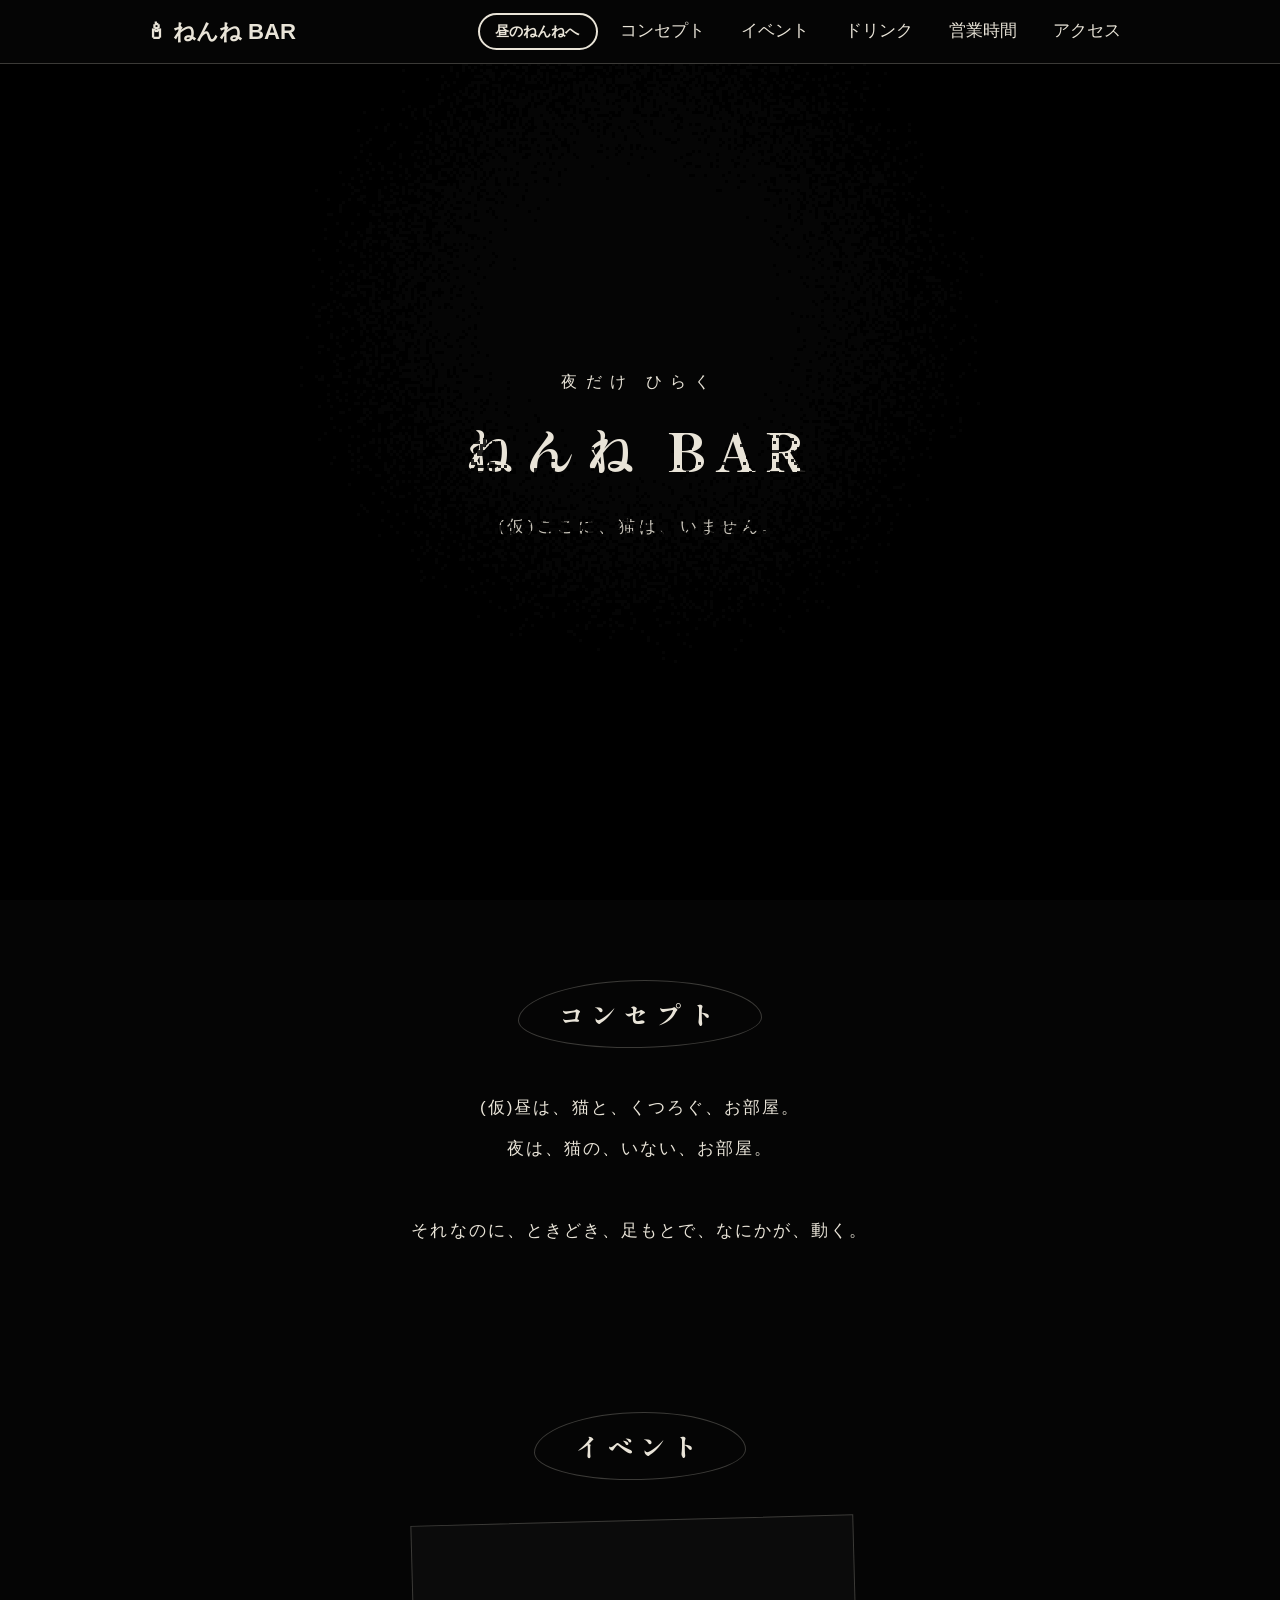
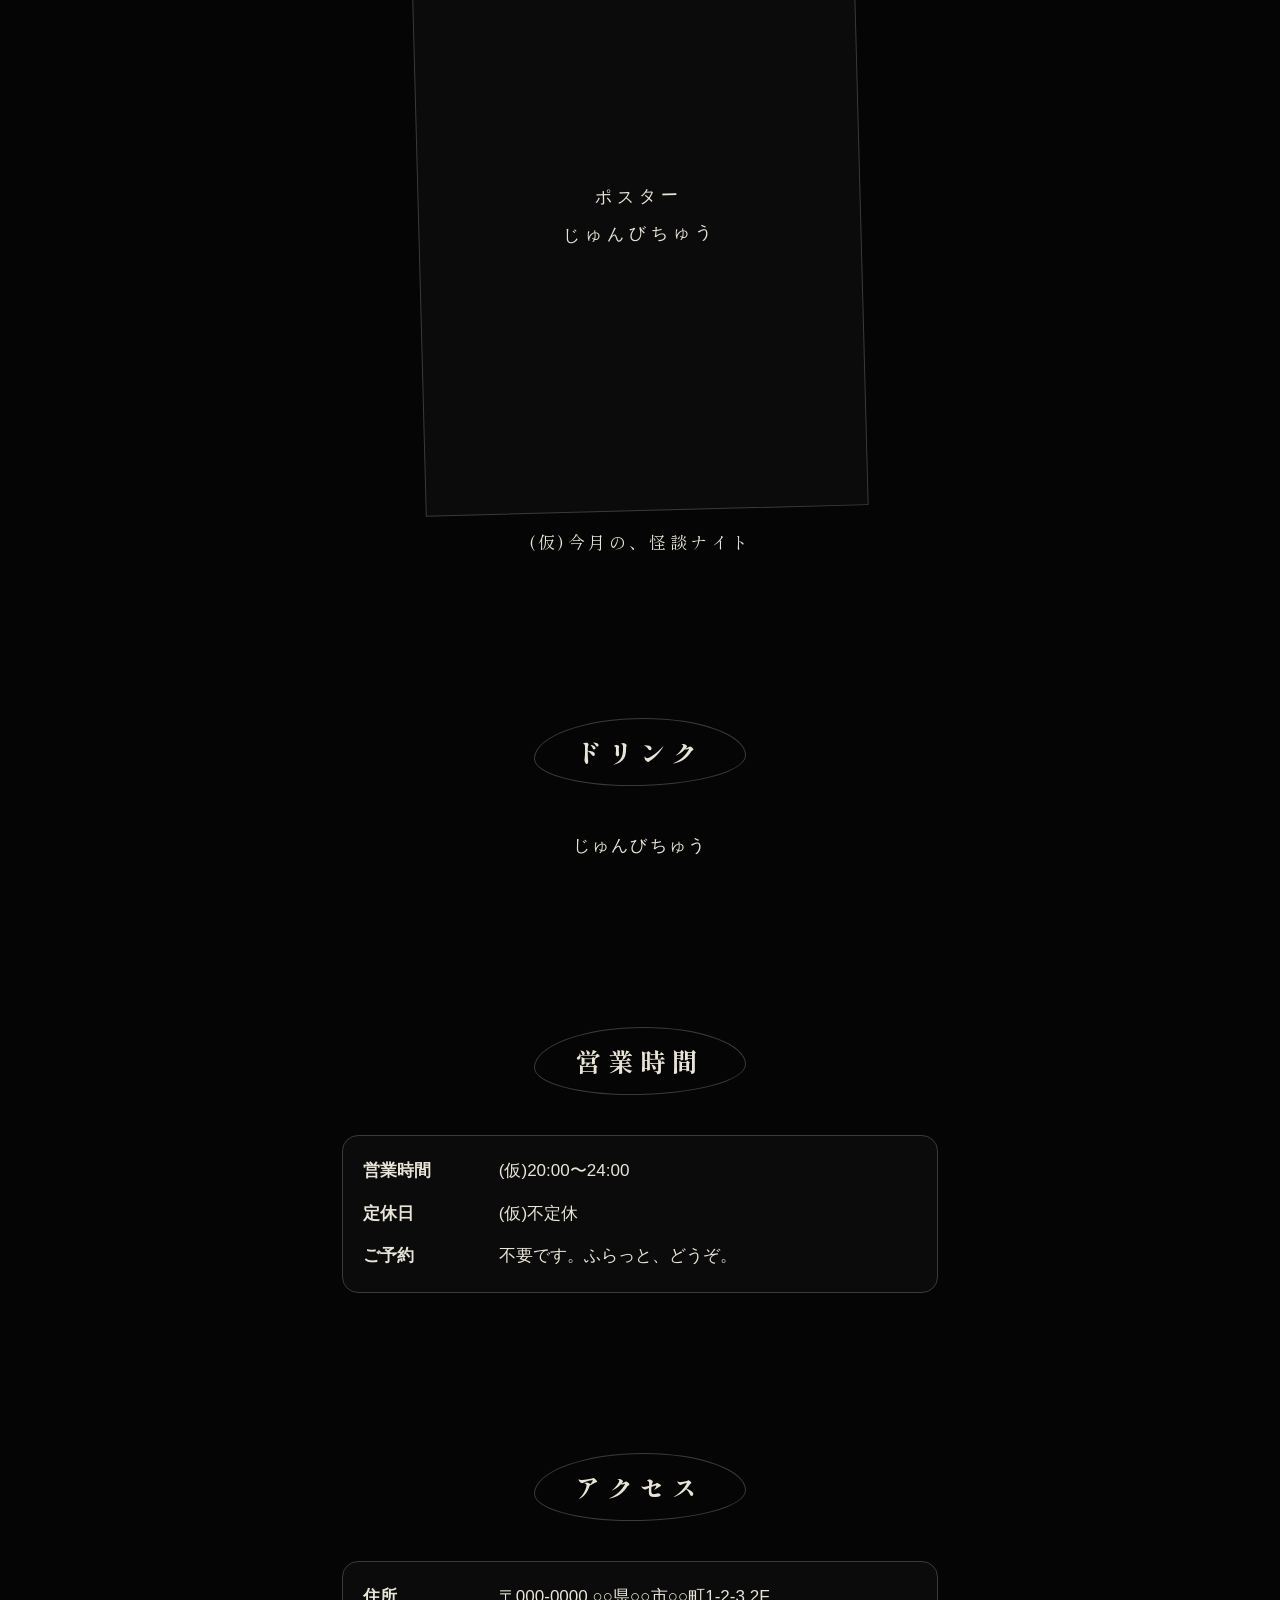
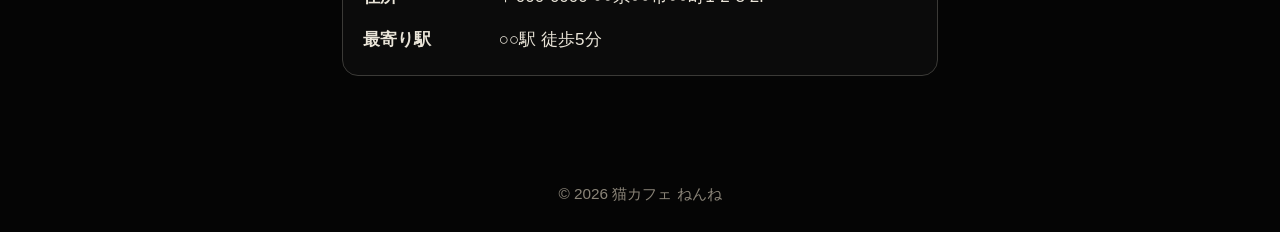
<file: bar.html>
<!DOCTYPE html>
<html lang="ja">
<head>
  <meta charset="UTF-8">
  <meta name="viewport" content="width=device-width, initial-scale=1">
  <title>ねんね BAR | 夜だけひらく、心霊Bar</title>
  <meta name="description" content="猫カフェ ねんねが、夜だけひらく、心霊Barです。">

  <link rel="preconnect" href="https://fonts.googleapis.com">
  <link rel="preconnect" href="https://fonts.gstatic.com" crossorigin>
  <link href="https://fonts.googleapis.com/css2?family=Shippori+Mincho:wght@500;700;800&display=swap" rel="stylesheet">
  <!-- 土台は、昼と共通。夜の見た目は、bar.css で、上書きする(あとに読み込むほうが、勝つ) -->
  <link rel="stylesheet" href="style.css">
  <link rel="stylesheet" href="bar.css">
</head>

<!-- class="bar" が、夜の印。bar.css は、この印がある所だけを、変える -->
<body class="bar">

  <!-- ページを移るときの、暗転の幕。夜のページは、最初から、かぶせておいて、ふわっと外す -->
  <div class="page-fade is-on" id="pageFade" style="background:#0b0a10"></div>
  <noscript><style>.page-fade { display: none; }</style></noscript>

  <!-- ヘッダー -->
  <header class="header">
    <div class="header__inner">
      <a href="#top" class="logo">🕯 ねんね BAR</a>

      <!-- 昼のページへ戻るボタン。data-target が、行き先 -->
      <button class="mode-btn" id="modeBtn" type="button" data-target="index.html" aria-label="昼のねんねに切り替える">
        <span id="modeIcon">☀</span> <span id="modeLabel">昼のねんねへ</span>
      </button>

      <button class="menu-btn" id="menuBtn" aria-label="メニューを開く" aria-expanded="false">
        <span></span><span></span><span></span>
      </button>

      <nav class="nav" id="nav">
        <ul>
          <li><a href="#concept">コンセプト</a></li>
          <li><a href="#event">イベント</a></li>
          <li><a href="#drink">ドリンク</a></li>
          <li><a href="#hours">営業時間</a></li>
          <li><a href="#access">アクセス</a></li>
        </ul>
      </nav>
    </div>
  </header>

  <main id="top">

    <!-- はじまりの画面 -->
    <section class="hero bar-hero">
      <div class="bar-hero__inner">
        <p class="bar-hero__sub">夜だけ ひらく</p>
        <h1 class="bar-hero__title">ねんね BAR</h1>
        <p class="bar-hero__copy">(仮)ここに、猫は、いません。</p>
      </div>
    </section>

    <!-- コンセプト -->
    <section class="section" id="concept">
      <h2 class="oval-title"><span>コンセプト</span></h2>
      <p class="lead bar-lead">
        (仮)昼は、猫と、くつろぐ、お部屋。<br>
        夜は、猫の、いない、お部屋。<br><br>
        それなのに、ときどき、足もとで、なにかが、動く。
      </p>
    </section>

    <!-- イベント(ポスター1枚) -->
    <section class="section section--tinted" id="event">
      <h2 class="oval-title"><span>イベント</span></h2>
      <figure class="poster">
        <!-- ポスターができたら、下の <div class="poster__ph"> ... </div> を消して、この2行に置き換える:
        <a href="images/event-poster.jpg" target="_blank"><img src="images/event-poster.jpg" alt="イベントのポスター"></a>
        -->
        <div class="poster__ph">ポスター<br>じゅんびちゅう</div>
        <figcaption class="poster__cap">(仮)今月の、怪談ナイト</figcaption>
      </figure>
    </section>

    <!-- ドリンク -->
    <section class="section" id="drink">
      <h2 class="oval-title"><span>ドリンク</span></h2>
      <p class="lead bar-lead">じゅんびちゅう</p>
    </section>

    <!-- 営業時間 -->
    <section class="section section--tinted" id="hours">
      <h2 class="oval-title"><span>営業時間</span></h2>
      <dl class="info">
        <dt>営業時間</dt><dd>(仮)20:00〜24:00</dd>
        <dt>定休日</dt><dd>(仮)不定休</dd>
        <dt>ご予約</dt><dd>不要です。ふらっと、どうぞ。</dd>
      </dl>
    </section>

    <!-- アクセス -->
    <section class="section" id="access">
      <h2 class="oval-title"><span>アクセス</span></h2>
      <dl class="info">
        <dt>住所</dt><dd>〒000-0000 ○○県○○市○○町1-2-3 2F</dd>
        <dt>最寄り駅</dt><dd>○○駅 徒歩5分</dd>
      </dl>
    </section>

  </main>

  <footer class="footer">
    <p>&copy; 2026 猫カフェ ねんね</p>
  </footer>

  <script src="bar.js"></script>
  <script src="mode.js"></script>
</body>
</html>
</file>
<file: style.css>
/* CSSは、ここの流れで指示するのではなくHTMLのClassを参照してデザインするだけ。
　あと、後でJavaで使いたい指示をあらかじめ用意しておくみたいな感じ */


/* ==============================
   変数(色や幅をここで一括管理)
   ============================== */
/* rootには全体に共通するデザインの変数を置く、大きく変わるから管理がしやすい */
  :root { 
  --color-main: #b8743a;      /* 暖色:行灯のような、琥珀色(ボタン・フッターなどの差し色) */
  --color-main-dark: #8f5527; /* 暖色の、濃い版(小さな見出し・日付) */
  --color-tint: #e2dfd8;      /* 交互セクションの背景:薄いグレー */
  --color-text: #2d2c2b;
  --radius: 16px;
  --max-width: 60rem;
  --paper: #eeece7;           /* 和紙:少し温かい、明るいグレー */
  --ink: #2d2c2b;             /* 墨:黒に近い、くすんだ灰 */
  --font-body: "Zen Maru Gothic", "Hiragino Maru Gothic ProN", "Yu Gothic", "Meiryo", sans-serif;  --mint: #d9a45f;            /* 進み具合バーの、終わりの色(琥珀) */
  --line: #4a4846;            /* 縁取りの線:墨の灰 */
  --paper-2: #e3e0d9;         /* 一段ふかい紙の色 */
}
/* ハイフンは呼び出し時の目印的なやつ */

/* ==============================
   リセット(ブラウザが最初から持っているデフォルトスタイルを取り消す)・基本設定
   ============================== */
/* *はすべての要素、サイト全体に適用される */
   * {
  box-sizing: border-box;
  /* 「幅(width)」に、中身・余白・枠線を含める計算で、余白を足しても全体が100%ではみ出ない。 */
  /* *とbox-sizing: border-box;は、レスポンシブ対応のサイトでは定番指示 */
  margin: 0;
  padding: 0;
}

/* ↓それぞれのタグに対しての指示 */

 html {                      /*HTMLの動作に対しての指示 */
  scroll-behavior: smooth;   /* ページ内リンクをなめらかに移動 ﾋﾞﾍｲﾊﾞｰ */
  scroll-padding-top: 64px;  /* 固定ヘッダーに隠れないように */
  font-size: clamp(16px, 0.55vw + 10px, 24px);   /* 基準の文字の大きさ。画面が広いほど、大きくなる(16px〜24px) */
}

/* body に書くだけで、中にある <p>、<h1>、<a> などにも引き継がれる */
body {
  /* 使いたいフォントを優先順位で並べる、sans-serifは保険。希望のフォントがないときのゴシック体 */
  /* Zen Maru Gothic は、HTMLで読み込んだ丸い文字。:root の --font-body にまとめてある */
  font-family: var(--font-body);
  /* 文字の色。墨のような灰色(:root の --ink) */
  color: var(--ink);
  /* 背景の色。和紙のようなあたたかい白(:root の --paper) */
  background: var(--paper);
  /* 行間 */
  line-height: 1.8;
}

img {
  max-width: 100%;   /* 画像が画面からはみ出さない */
  height: auto;
}

/* リストとリンクのブラウザ標準の見た目を消す指示 */
/* 項目の頭の黒い点(・)を消す */
ul { list-style: none; }
/* 文字色を、親の要素と同じにする；下線を消す */
a { color: inherit; text-decoration: none; }
/* aはリンクのため、リンク特有の青字と下線がつくから、親と同じデザインになるよう指示をする */

/* ==============================
   ヘッダー(スマホ基準)
   ============================== */
.header {
  /* fixed＝要素を画面の特定の位置に固定するためのCSSプロパティ */
  position: fixed;
  top: 0;
  left: 0;
  width: 100%;
  height: 64px;
  /* background: #fff; *//* 背景色を指定 */
  /* box-shadow: 0 2px 8px rgba(0, 0, 0, 0.08); *//* 影を追加 */
  background: var(--paper);    /* 和紙の色(:root の --paper) */
  border-bottom: 1.5px solid var(--line);/* 影をやめて、下に細い線を引く */
  /* 要素が重なったときどちらを手前に表示するかを決める。数字が大きいほど手前に表示　*/
  z-index: 100;
}

.header__inner {
  max-width: var(--max-width);
  height: 100%;
  margin: 0 auto;
  /* 内側の余白 */
  padding: 0 16px;
  /* 要素の並べ方 、今回は横一列に並べる*/
  display: flex;
  /* flex の中で、子の位置を決める。align-items	縦(並びと直角の向き)、justify-content	横(並んでいる向き) */
  align-items: center;
  justify-content: space-between;
}

.logo {
  font-size: 1.3rem;
  font-weight: bold;
  color: var(--ink);
  white-space: nowrap;      /* ロゴを、途中で折り返さない */
}

/* 昼夜の切り替えボタン */
.mode-btn {
  margin-left: auto;             /* 左側の余白を、できるだけ広げて、右に寄せる */
  margin-right: 8px;             /* ハンバーガーとの間を、少しあける */
  padding: 9px 16px;
  font: inherit;                 /* ボタンの文字を、ページの文字(丸ゴシック)に合わせる */
  font-size: 0.85rem;
  font-weight: 700;
  color: #fff;
  background: var(--ink);        /* 墨のような灰色 */
  border: 2px solid var(--ink);
  border-radius: 999px;          /* 角を、最大まで丸くする(カプセルの形) */
  cursor: pointer;
  white-space: nowrap;           /* ボタンの文字を、途中で折り返さない */
}
.mode-btn:hover { opacity: 0.85; }

/* ハンバーガーボタン */
.menu-btn {
  width: 44px;
  height: 44px;
  background: none;
  border: none;
  /* カーソルの形状、今回は上にカーソルが来たら指のマークになる */
  cursor: pointer;
  display: flex;
  flex-direction: column;
  justify-content: center;
  align-items: center;
  gap: 6px;
}

.menu-btn span {
  display: block;
  width: 24px;
  height: 3px;
  background: var(--ink);
  border-radius: 2px;
  /* transition: transform 0.3s, opacity 0.3s;（見た目が変わるときに滑らかにする）
           　　 　└─何を─┘ └時間┘ └─何を─┘└時間┘ */
  transition: transform 0.3s, opacity 0.3s;
}

/* Javascriptでつかう開いたときは「×」に変形の指示を先にしておく。.is-openはJavaのスイッチ */
/* menu-btn と is-open の両方のclassを持つ要素スペース(の中の)Spanタグの(1)本目の線 */
/* :nth-child(n):兄弟の中のn番目を指定するセレクタ */
/*下に9px動いて、45度回る */
.menu-btn.is-open span:nth-child(1) { transform: translateY(9px) rotate(45deg); }
/* 透明になって消える */
.menu-btn.is-open span:nth-child(2) { opacity: 0; }
/* 上に9px動いて、逆向きに45度回る */
.menu-btn.is-open span:nth-child(3) { transform: translateY(-9px) rotate(-45deg); }

/* スマホ用ナビ:初期は隠しておく */
.nav {
  /* absolute=流れから外し、基準の親から見て位置を決める */
  /* 今回は.nav の親のうち.header が position: fixed; になっている。
  　　そのため.header の上端から64px下、という意味(ＣＳＳのClassNav＝ＨＴＭＬのClassNav)*/
  /* 基準になる親がどこにもなければ、ページ全体(ウィンドウ)が基準になる */
  position: absolute;
  top: 64px;
  left: 0;
  width: 100%;
  /* background: #fff; */
  background: var(--paper);
  box-shadow: 0 4px 8px rgba(0, 0, 0, 0.08);
  /* スマホ:最初は隠す */
  display: none;
}
/* ボタンを押したら表示 */
.nav.is-open { display: block; }

.nav a {
  display: block;
  padding: 16px;
  border-top: 1px solid var(--color-tint);
  white-space: nowrap;      /* メニューの文字を、途中で折り返さない */
}

/* .nav a:hover { background: var(--color-tint); } */
.nav a:hover { background: var(--sakura); }

/* ==============================
   メインビジュアル
   ============================== */
.hero {
  margin-top: 64px;                    /* 固定ヘッダーの高さ分、下げる(いままでと同じ) */
  min-height: calc(100svh - 64px);     /* 画面いっぱいの高さ(ヘッダー分を引く) */
  padding: 36px 20px 90px;
  display: grid;
  place-items: center;                 /* 中身を、縦も横も、真ん中に */
  overflow: hidden;
    background:
    radial-gradient(circle at 15% 12%, #fff 0, transparent 46%),                       /* 左上に、白い光 */
    radial-gradient(circle at 90% 85%, rgba(255, 201, 192, 0.35) 0, transparent 40%),  /* 右下に、うすいさくら色 */
    var(--paper-2);                                                                    /* いちばん下は、紙の色 */
}

.hero__sub {
  color: var(--color-main-dark);
  font-weight: bold;
}

.hero h1 {
  font-size: 2rem;
  margin: 8px 0 16px;
}

.btn {
  display: inline-block;
  margin-top: 24px;
  padding: 14px 32px;
  background: var(--color-main);
  color: #fff;
  font-weight: bold;
  border-radius: 999px;
  transition: background 0.2s, transform 0.2s;
}

.btn:hover {
  background: var(--color-main-dark);
  transform: translateY(-2px);
}

/* ==============================
   セクション共通
   ============================== */
.section {
  padding: 56px 20px;
}

.section--tinted {
  background: var(--color-tint);
}

.section > * {
  max-width: var(--max-width);
  margin-left: auto;
  margin-right: auto;
}

.section__title {
  text-align: center;
  font-size: 1.5rem;
  margin-bottom: 32px;
}

/* タイトル下の小さな飾り線 */
.section__title::after {
  content: "";
  display: block;
  width: 48px;
  height: 4px;
  margin: 10px auto 0;
  background: var(--color-main);
  border-radius: 2px;
}

.lead { text-align: center; }

.note {
  margin-top: 20px;
  font-size: 0.85rem;
  opacity: 0.7;
}

code {
  background: rgba(0, 0, 0, 0.06);
  padding: 2px 6px;
  border-radius: 4px;
  font-size: 0.85em;
}

/* ==============================
   料金表
   ============================== */
.price-table {
  width: 100%;
  max-width: 35rem;
  border-collapse: collapse;
  background: #fff;
  border-radius: var(--radius);
  overflow: hidden;
}

/* 表の下の一文:表と同じ幅にして、中央に置く */
.price-note {
  max-width: 35rem;            /* 表(.price-table)と同じ幅 */
  margin: 1rem auto 0;         /* 上に余白、左右は自動で、中央 */
  text-align: center;
  font-size: 0.95rem;
}

.price-table th,
.price-table td {
  padding: 14px 16px;
  border-bottom: 1px solid var(--color-tint);
  text-align: left;
}

.price-table th {
  width: 40%;
  background: #fff4e8;
}

.rules {
  max-width: 35rem;
  margin-top: 24px;
}

.rules li {
  padding-left: 1.4em;
  position: relative;
  margin-bottom: 6px;
}

.rules li::before {
  content: "🐾";
  position: absolute;
  left: 0;
  font-size: 0.8em;
}

/* ==============================
   FAQ(アコーディオン)
   ============================== */
.faq { max-width: 45rem; }

.faq__item {
  background: #fff;
  border-radius: 12px;
  margin-bottom: 12px;
  overflow: hidden;
}

.faq__q {
  width: 100%;
  padding: 16px 48px 16px 16px;
  background: none;
  border: none;
  font: inherit;
  font-weight: bold;
  text-align: left;
  cursor: pointer;
  position: relative;
}

/* 右端の「+」マーク */
.faq__q::after {
  content: "+";
  position: absolute;
  right: 16px;
  top: 50%;
  transform: translateY(-50%);
  font-size: 1.4rem;
  color: var(--color-main);
  transition: transform 0.3s;
}

.faq__q[aria-expanded="true"]::after {
  transform: translateY(-50%) rotate(45deg);  /* 「×」になる */
}

.faq__a {
  max-height: 0;
  overflow: hidden;
  transition: max-height 0.3s ease;
}

.faq__a p { padding: 0 16px 16px; }

/* ==============================
   アクセス情報
   ============================== */
.info {
  max-width: 35rem;
  background: #fff;
  border-radius: var(--radius);
  padding: 20px;
}

.info dt {
  font-weight: bold;
  color: var(--color-main-dark);
  margin-top: 12px;
}

.info dt:first-child { margin-top: 0; }

/* お知らせ(スマホは縦並び) */
.news-list {
  max-width: 45rem;
  background: #fff;
  border-radius: var(--radius);
  overflow: hidden;
}

.news-list li {
  display: flex;
  flex-direction: column;
  gap: 4px;
  padding: 14px 16px;
  border-bottom: 1px solid var(--color-tint);
}

.news-list li:last-child { border-bottom: none; }

.news-list__date {
  font-size: 0.85rem;
  font-weight: bold;
  color: var(--color-main-dark);
}

.news-list__message {
  text-align: center;
  opacity: 0.7;
}
/* ==============================
   フッター
   ============================== */
.footer {
  text-align: center;
  padding: 24px;
  background: var(--color-main);
  color: #fff;
  font-size: 0.9rem;
}

/* ==============================
   タブレット・PC向け(768px以上)
   スマホ用を土台に、広い画面で上書きする
   ============================== */
   /* メディアクエリを宣言 */
   /* 画面の幅が768px以上のとき{ ... } の中 */
@media (min-width: 768px) {

  .hero h1 { font-size: 3rem; }
  .section { padding: 80px 24px; }

  .info {
    display: grid;
    grid-template-columns: 120px 1fr;
    gap: 12px 16px;
  }

  .info dt { margin-top: 0; }

  /* お知らせを、日付とタイトルの横並びに */
  .news-list li {
    flex-direction: row;
    gap: 16px;
  }

  .news-list__date { flex: 0 0 100px; }

}

/* ヘッダーのメニューは、横に並べるのに幅が必要なので、1024px以上のときだけ横並びにする */
@media (min-width: 1024px) {

  /* ハンバーガーを隠し、ナビを横並びに */
  .menu-btn { display: none; }

  .nav {
    position: static;
    display: block;
    width: auto;
    background: none;
    box-shadow: none;
  }

  .nav ul {
    display: flex;
    gap: 8px;
  }

  .nav a {
    padding: 8px 14px;
    border-top: none;
    border-radius: 999px;
  }
}


/* ふわっと出る動き:最初は透明で、少し下にずれている */
.reveal {
  opacity: 0;                                /* 透明 */
  translate: 0 36px;                         /* 下に36pxずらす */
  transition: opacity 0.8s ease, translate 0.8s ease;   /* 変わるときは、0.8秒かけてなめらかに */
  transition-delay: var(--delay, 0s);        /* HTMLの --delay を読む。なければ0秒 */
}

/* is-visible という印が付いたら、濃くなって、元の位置に戻る */
.reveal.is-visible {
  opacity: 1;
  translate: 0 0;
}

/* 「動きを減らす」設定の人には、動かさない */
@media (prefers-reduced-motion: reduce) {
  .reveal { opacity: 1; translate: 0 0; transition: none; }
}

/* 手描き風の見出し:文字のまわりを、少しゆがんだ楕円で囲む */
.oval-title {
  text-align: center;            /* 見出しを、真ん中に寄せる */
  margin-bottom: 40px;
  font-size: 1.5rem;
}

.oval-title span {
  display: inline-block;         /* 文字の長さに合わせて、枠の幅が決まる */
  padding: 10px 40px;            /* 文字と枠の間の余白(上下 左右) */
  background: #fff;              /* 楕円の中を、白にする */
  border: 3px solid var(--line); /* 灰色の枠線 */
  border-radius: 52% 48% 55% 45% / 60% 55% 45% 40%;   /* 少しゆがんだ楕円(手描き風) */
  letter-spacing: 0.2em;         /* 文字の間を、少し広げる */
  font-weight: 900;              /* 文字を、太くする */
  /* 下に、ずらした影。楕円が浮いて見える */
  box-shadow: 0 8px 0 -4px rgba(90, 90, 96, 0.35);
}

/* 画面には出さない、読み上げソフト専用の文字 */
.sr-only {
  position: absolute; width: 1px; height: 1px; margin: -1px; padding: 0;
  overflow: hidden; clip: rect(0 0 0 0); white-space: nowrap; border: 0;
}

/* 写真の枠と、縦書きの文字を、横に並べる */
.hero__stage {
  width: min(100%, 35rem);
  display: flex;
  flex-direction: row;
  justify-content: center;
  align-items: flex-start;             /* 上にそろえる */
  gap: clamp(14px, 4vw, 28px);         /* 画面の幅に合わせて、すき間が変わる(14px〜28px) */
}

/* 縦書きのキャッチコピー(右から左へ読む) */
.hero__vtext {
  writing-mode: vertical-rl;           /* 縦書き。vertical-rl = 縦・右から左 */
  font-size: clamp(1.1rem, 5.2vw, 1.6rem);
  font-weight: 700;
  letter-spacing: 0.35em;
  color: #6b6b72;
  margin-top: 1.5em;
}
.hero__vtext--low { margin-top: 3.4em; }          /* 2行目は、さらに下にずらす */
.hero__vtext:nth-of-type(1) { order: 3; }         /* 1行目を、いちばん右に */
.hero__vtext--low { order: 2; }                   /* 2行目は、その左に */

/* 広い画面(768px以上)では、写真の枠と文字を、少し大きくする */
@media (min-width: 768px) {
  .hero__stage { width: min(100%, 45rem); gap: 40px; }   /* 並べる入れ物を、広げる */
  .hero__vtext { font-size: 1.7rem; }                    /* 縦書きの文字を、大きくする */
}

/* ==============================
   猫の紹介(ふわふわ漂う)
   ============================== */
.floaters {
  --d: clamp(4.5rem, 18vw, 9.5rem);   /* 前: 6rem, 24vw。スマホは約72〜108px */
  max-width: 64rem;
  margin: 0 auto;
 /* 1つの置き場の幅を「丸+余白」にして、入るだけ、自動で並べる */
  grid-template-columns: repeat(auto-fit, minmax(calc(var(--d) + 2rem), 1fr));   /* 前: + 3rem */
  gap: 2rem 1rem;                                                                 /* 前: 1.5rem 0.75rem */
}

@media (min-width: 768px) {
  .floaters {
    --d: clamp(10rem, 17vw, 16rem);   /* 前: 8rem, 13vw, 12rem。広い画面で、さらに大きく */
    max-width: 90rem;                  /* 前: 80rem。大きい丸が、並ぶ幅も、広げる */
    grid-template-columns: repeat(auto-fit, minmax(calc(var(--d) + 4.5rem), 1fr));
    gap: 4.5rem 1.5rem;
  }
}

/* 猫1匹分の置き場:ゆっくり、ふわふわ動く */
.floater {
  justify-self: center;                          /* 置き場の、真ん中に置く */
  margin-top: var(--shift, 0px);                 /* 縦の位置を、少しずつ、ずらす(JSが数字を書く) */
}

/* 0%と100%は元の位置。そのあいだに、3か所の目的地を、順番に巡る */
@keyframes floater-drift {
  0%, 100% { translate: 0 0;                   scale: 1; }
  25%      { translate: var(--x1) var(--y1);   scale: 1.05; }   /* 少しふくらむ */
  50%      { translate: var(--x2) var(--y2);   scale: 0.96; }   /* 少し縮む */
  75%      { translate: var(--x3) var(--y3);   scale: 1.03; }
}

/* 丸い写真(押せるボタン) */
.floater__btn {
  position: relative;
  width: 100%; height: 100%;
  padding: 0;
  display: grid;
  place-items: center;
  font-size: calc(var(--d) * 0.5);               /* 絵文字の大きさ(丸の半分) */
  background: var(--tint);                       /* 猫ごとの色(JSが書く) */
  border: 3px solid var(--line);
  border-radius: 50%;
  box-shadow: 4px 4px 0 var(--sakura);
  cursor: pointer;
  transition: scale 0.2s;
}
.floater__btn:hover { scale: 1.1; }
.floater__btn img { width: 100%; height: 100%; object-fit: cover; border-radius: 50%; }

/* 名前のラベル */
.floater__name {
  position: absolute;
  left: 50%; bottom: -10px;
  translate: -50% 0;
  padding: 0 10px;
  background: #fff;
  border: 2px solid var(--line);
  border-radius: 999px;
  font-size: 0.74rem;
  font-weight: 900;
  line-height: 1.6;
  white-space: nowrap;
}

/* カードが開いているあいだは、止める(7-5で使う) */
.floaters.is-paused .floater { animation-play-state: paused; }

/* 「動きを減らす」設定の人には、動かさない */
@media (prefers-reduced-motion: reduce) {
  .floater { animation: none; }
}

/* ==============================
   猫のカード(押すと、ふくらんで出る)
   ============================== */
/* hidden が付いている要素は、必ず隠す(.modal の display: grid に、負けないようにする) */
[hidden] { display: none !important; }

/* 画面全体を覆う、入れ物 */
.modal {
  position: fixed;
  inset: 0;
  z-index: 500;                      /* ヘッダー(100)や進み具合バー(200)より、手前 */
  display: grid;
  place-items: center;               /* カードを、真ん中に置く */
  padding: 20px;
}

/* 後ろの、暗い幕。押すと閉じる */
.modal__backdrop {
  position: absolute;
  inset: 0;
  background: rgba(40, 40, 46, 0.45);
  animation: fade-in 0.3s both;
}

/* カード本体 */
.modal__card {
  position: relative;
  width: min(100%, 22.5rem);
  padding: 26px 22px 24px;
  text-align: center;
  background: #fff;
  border: 3px solid var(--line);
  border-radius: 30px;
  box-shadow: 8px 8px 0 var(--sakura);
  transform-origin: var(--ox, 50%) var(--oy, 50%);    /* ふくらむ中心(JSが、押した丸の位置を書く) */
  animation: grow 0.5s cubic-bezier(0.2, 1.3, 0.4, 1) both;
}
/* 小さい状態(15%)から、元の大きさ(100%)へ、ぽんっと、ふくらむ */
@keyframes grow {
  from { transform: scale(0.15); opacity: 0; }
  to { transform: scale(1); opacity: 1; }
}
@keyframes fade-in {
  from { opacity: 0; }
  to { opacity: 1; }
}

/* 閉じるボタン(右上の×) */
.modal__close {
  position: absolute;
  top: 10px; right: 12px;
  width: 36px; height: 36px;
  background: var(--paper-2);
  border: 2px solid var(--line);
  border-radius: 50%;
  font-size: 1.3rem;
  line-height: 1;
  cursor: pointer;
}

/* 猫の丸い写真 */
.modal__photo {
  display: grid;
  place-items: center;
  width: 12rem; height: 12rem;
  margin: 0 auto 12px;
  font-size: 5.5rem;                 /* 仮の絵文字の大きさ */
  background: var(--tint, #ffd9cf);  /* 猫ごとの色(JSが書く) */
  border: 3px solid var(--line);
  border-radius: 50%;
  overflow: hidden;
}
.modal__photo img { width: 100%; height: 100%; object-fit: cover; }

.modal__card h3 { font-size: 1.5rem; font-weight: 900; letter-spacing: 0.12em; line-height: 1.4; }
.modal__meta { font-size: 0.9rem; color: #6b6b72; }

/* 性格のことば(ふたつ並ぶ、丸いラベル) */
#catModalTraits {
  display: flex;
  flex-wrap: wrap;
  justify-content: center;
  gap: 8px;
  margin: 10px 0;
}
#catModalTraits li {
  padding: 2px 14px;
  background: var(--sakura);
  border: 2px solid var(--line);
  border-radius: 999px;
  font-size: 0.85rem;
  font-weight: 700;
}

/* マウスのあとの、猫の足あと */
.paw {
  position: fixed;                          /* 画面に固定。スクロールしても、ずれない */
  z-index: 300;                             /* ヘッダーより前 */
  width: 22px;
  height: 22px;
  pointer-events: none;                     /* クリックの邪魔をしない */
  background: url("data:image/svg+xml,%3Csvg xmlns='http://www.w3.org/2000/svg' viewBox='0 0 24 24'%3E%3Cg fill='%23262524'%3E%3Cellipse cx='12' cy='16' rx='6' ry='5'/%3E%3Cellipse cx='5' cy='10' rx='2.2' ry='3'/%3E%3Cellipse cx='9.5' cy='5.5' rx='2.2' ry='3'/%3E%3Cellipse cx='14.5' cy='5.5' rx='2.2' ry='3'/%3E%3Cellipse cx='19' cy='10' rx='2.2' ry='3'/%3E%3C/g%3E%3C/svg%3E") center / contain no-repeat;
  transform: translate(-50%, -50%) rotate(var(--rot)) translateX(var(--side));
  animation: paw-fade 1.1s ease-out forwards;
}

@keyframes paw-fade {
  0%   { opacity: 0;   scale: 0.6; }
  20%  { opacity: 0.8; scale: 1; }
  100% { opacity: 0;   scale: 1; }
}

/* ===== 猫の丸:枠の中を、自由に漂う ===== */
.floaters {
  display: block;                      /* グリッドをやめる */
  position: relative;                  /* 丸の位置の、基準になる */
  width: 100%;
  height: clamp(26rem, 70vw, 50rem);   /* 前: 20rem。スマホは、約26rem(416px)になる */
  padding: 0;
  box-sizing: border-box;
  overflow: visible;                   /* はみ出しを、隠さない */
}

.floater {
  position: absolute;                  /* 枠の中で、自由に位置を決める */
  left: 0;
  top: 0;
  margin: 0;
  width: var(--d);
  height: var(--d);
  animation: none;                     /* 前の、CSSの動きは、やめる */
}

/* 広い画面は、丸が大きいので、枠も、高くする */
@media (min-width: 768px) {
  .floaters {
    height: clamp(34rem, 78vw, 60rem);
  }
}

/* ==============================
   ねんね(導入):写真とひとこと
   ============================== */
.intro {
  max-width: 35rem;
  margin: 0 auto;
  display: grid;
  justify-items: center;               /* 中身を、真ん中にそろえる */
  gap: 1.5rem;                         /* 写真と文章の、すき間 */
  text-align: center;
}

/* ひとこと */
.intro__text {
  font-size: 1.15rem;
  font-weight: 700;
  line-height: 2.1;
  letter-spacing: 0.08em;
}

.card {
  flex: 0 0 min(80%, 19rem);              /* 幅は、入れ物の80%まで、ただし、19rem以下。縮まない */
  scroll-snap-align: center;              /* 止まるときは、カードを真ん中に */
  min-height: 18rem;
  padding: 1.5rem 1.25rem;
  background: #fff;
  border: 3px solid var(--line);
  border-radius: 28px;
  box-shadow: 6px 6px 0 var(--sakura);
}

.card__title {
  margin-bottom: 1rem;
  text-align: center;
  font-size: 1.2rem;
  font-weight: 900;
  letter-spacing: 0.1em;
}

.card__big {                              /* コンセプトの、大きな一言 */
  margin: 1.5rem 0;
  text-align: center;
  font-size: 1.8rem;
  font-weight: 900;
  letter-spacing: 0.15em;
}

.card__text {
  margin-bottom: 0.75rem;
  text-align: center;
}

.card__list li {                          /* できることの、リスト */
  padding-left: 1.4em;
  position: relative;
  margin-bottom: 0.4rem;
}
.card__list li::before {
  content: "🐾";
  position: absolute;
  left: 0;
  font-size: 0.8em;
}

/* 画面いっぱいの1枚 */
.panel {
  flex: 0 0 calc(100% / var(--n, 6));       /* 帯を、枚数で、等分する */
  display: grid;
  place-items: center;                      /* カードを、真ん中に */
  padding: 1.5rem 1.25rem;
}

.panel__card {
  width: min(100%, 34rem);
}

/* 画面ごとに、背景色を変える(画面が切り替わったと、すぐ分かるように) */
.panel:nth-child(1) { background: #fdeedd; }
.panel:nth-child(2) { background: #ffe3dc; }
.panel:nth-child(3) { background: #d9f1f4; }
.panel:nth-child(4) { background: #ece6fb; }
.panel:nth-child(5) { background: #fff1d6; }
.panel:nth-child(6) { background: #e8f3df; }

/* 画面いっぱいなので、文字を、大きくする */
.panel .card__title { font-size: 1.6rem; margin-bottom: 1.5rem; }
.panel .card__big   { font-size: 2.6rem; }
.panel .card__text  { font-size: 1.15rem; }
.panel .card__list li { font-size: 1.2rem; margin-bottom: 0.6rem; }

/* ナビの階層(ABOUTの下の、サブ項目) */
/* スマホ(ハンバーガーの中):サブ項目は、少し右に下げて、小さく、並べる */
.nav__sub a {
  padding-left: 2.5rem;
  font-size: 0.9rem;
  background: rgba(255, 201, 192, 0.12);   /* うすいさくら色で、サブ項目と分かるように */
}

/* PC(1024px以上):ABOUTに、マウスを乗せると、下に開く */
@media (min-width: 1024px) {
  .nav__item--has-sub { position: relative; }        /* サブ項目の位置の、基準にする */

  .nav .nav__sub {
    display: none;                                    /* ふだんは、隠す */
    position: absolute;
    top: 100%;                                        /* ABOUTの、すぐ下 */
    left: 0;
    min-width: 12rem;
    padding: 0.5rem;
    background: var(--paper);
    border: 2px solid var(--line);
    border-radius: 16px;
    box-shadow: 4px 4px 0 var(--sakura);
  }

  /* マウスを乗せる、またはキーボードで移ったときに、見せる */
  .nav .nav__item--has-sub:hover .nav__sub,
  .nav .nav__item--has-sub:focus-within .nav__sub {
    display: block;
  }

  .nav__sub a {
    padding: 10px 16px;
    font-size: 0.95rem;
    background: none;
    border-radius: 12px;
  }
}

/* ==============================
   ABOUT:カフェメニューのカード
   ============================== */
.panel__card.menu { width: min(100%, 38rem); }

/* しょっぱい系 / あまい系 の、切り替えボタン */
.menu__chips {
  display: flex;
  justify-content: center;
  gap: 0.5rem;
  margin-bottom: 1rem;
}
.menu__chip {
  padding: 0.35rem 1rem;
  font: inherit;
  font-size: 0.9rem;
  font-weight: 700;
  background: #fff;
  border: 2px solid var(--line);
  border-radius: 999px;
  cursor: pointer;
}
.menu__chip.is-on { background: var(--sakura); }   /* 選んでいるほうは、さくら色 */

/* 品名と値段の一覧(2列) */
.menu__list,
.menu__treats {
  display: grid;
  grid-template-columns: repeat(2, 1fr);
  gap: 0.4rem 0.9rem;
  font-size: 0.82rem;
  line-height: 1.5;
}
.menu__list li,
.menu__treats li {
  display: flex;
  justify-content: space-between;     /* 品名は左、値段は右 */
  gap: 0.5rem;
  padding-bottom: 0.25rem;
  border-bottom: 1px dashed rgba(90, 90, 96, 0.4);
}
.menu__price {
  white-space: nowrap;                /* 値段は、途中で、折り返さない */
  font-weight: 700;
  font-variant-numeric: tabular-nums; /* 数字の幅を、そろえる */
}

.menu__sub {
  margin: 1.2rem 0 0.5rem;
  text-align: center;
  font-size: 1rem;
  font-weight: 900;
  letter-spacing: 0.1em;
}
.menu__note {
  margin-top: 0.9rem;
  text-align: center;
  font-size: 0.75rem;
  line-height: 1.6;
  opacity: 0.8;
}

/* ==============================
   オープニング(ローディング → ねんね)
   ============================== */
.intro-screen {
  position: fixed;
  inset: 0;
  z-index: 1000;                           /* ヘッダー(100)や、モーダル(500)より、手前 */
  background: var(--paper);
  overflow: hidden;
}
.intro-screen.is-done {                    /* おわったら、すっと消える */
  opacity: 0;
  visibility: hidden;
  pointer-events: none;
}
body.is-intro { overflow: hidden; }        /* オープニングの間は、下の画面を、スクロールさせない */

/* 「ねんね」とキャッチコピー(縦書き)。最初は、見えなくて、大きい(ズームイン状態) */
.intro-screen__text {
  position: absolute;
  inset: 0;
  display: flex;
  justify-content: center;
  align-items: center;
  gap: clamp(1rem, 6vw, 3.5rem);
  opacity: 0;
  scale: 1.5;
}

.intro-screen__title,
.intro-screen__copy {
  writing-mode: vertical-rl;               /* 縦書き */
  color: var(--ink);
}
.intro-screen__title {
  font-size: clamp(5rem, 22vw, 11rem);
  font-weight: 700;
  letter-spacing: 0.15em;
}
.intro-screen__copy {
  font-size: clamp(1.1rem, 4vw, 1.8rem);
  font-weight: 700;
  letter-spacing: 0.35em;
  color: #6b6b72;
  align-self: flex-start;                  /* キャッチコピーは、上寄せ */
  margin-top: 18vh;
}

/* オープニング開始:ズームアウトして、はっきり見える */
.intro-screen.is-opening .intro-screen__text {
  opacity: 1;
  scale: 1;
}

/* ロケットくん:大きさは、ずっと同じ。移動と縮小は、translate と scale で行う(なめらか) */
.intro-screen__rocket {
  position: absolute;
  left: 50%;
  top: 50%;
  height: clamp(12rem, 48vh, 30rem);       /* ローディング中の大きさ */
  aspect-ratio: 1 / 1;
  translate: -50% -50%;                    /* 自分の半分だけ戻して、真ん中に置く */
  scale: 1;
  will-change: translate, scale;           /* 「動くよ」と、ブラウザに伝える */
}
.intro-screen.is-opening .intro-screen__rocket {
  /* 中心を、左から14%、上から84%の位置へ(真ん中から、左へ36vw、下へ34vh) */
  translate: calc(-50% - 36vw) calc(-50% + 34vh);
  scale: 0.8;                              /* 大きさの、3割に縮める */
}

/* 歩く揺れは、中の絵に付ける(外側の移動と、ぶつからないように) */
.intro-screen__rocket img {
  display: block;
  width: 100%;
  height: 100%;
  object-fit: contain;
}

/* ==============================
   ABOUT:システムのカード
   ============================== */
.panel__card.sys { width: min(100%, 36rem); }

/* 切り替えボタン(メニューのボタンと、同じ見た目) */
.sys__chips {
  display: flex;
  justify-content: center;
  gap: 0.5rem;
  margin-bottom: 1.2rem;
}
.sys__chip {
  padding: 0.35rem 1.2rem;
  font: inherit;
  font-size: 0.95rem;
  font-weight: 700;
  background: #fff;
  border: 2px solid var(--line);
  border-radius: 999px;
  cursor: pointer;
}
.sys__chip.is-on { background: var(--sakura); }

/* 中身の高さ:切り替えても、カードが、ガタつかないように、最低の高さを決める */
.sys__body { min-height: 15rem; }

.sys__pane .price-table { margin: 0 auto; }
.sys__pane .price-note { margin-top: 0.8rem; }
.sys__info { margin: 0 auto; }
.panel .sys__rules li { font-size: 1rem; margin-bottom: 0.8rem; }

/* ==============================
   ABOUT:店内あんない(写真・動画の一覧と、拡大画面)
   ============================== */
.panel__card.tour { width: min(100%, 36rem); }
.panel .tour .card__text { margin-bottom: 1rem; font-size: 0.95rem; }

/* 小さな一覧:3列 × 2段 */
.tour__grid {
  display: grid;
  grid-template-columns: repeat(3, 1fr);
  gap: 0.6rem;
}

.tour__item {
  position: relative;
  display: grid;
  place-items: center;
  width: 100%;
  aspect-ratio: 1;                          /* 正方形 */
  padding: 0;
  font-size: 2.2rem;                        /* 仮の絵文字の大きさ */
  background: var(--tint, #ffd9cf);
  border: 3px solid var(--line);
  border-radius: 18px;
  overflow: hidden;
  cursor: pointer;
  transition: scale 0.2s;
}
.tour__item:hover { scale: 1.05; }
.tour__item img { width: 100%; height: 100%; object-fit: cover; }

/* 小さな、名前のラベル(下) */
.tour__cap {
  position: absolute;
  left: 0; right: 0; bottom: 0;
  padding: 0.1rem 0.3rem;
  background: rgba(255, 255, 255, 0.88);
  font-size: 0.68rem;
  font-weight: 700;
  line-height: 1.5;
}

/* 動画の、▶マーク */
.tour__play {
  position: absolute;
  top: 8px; right: 8px;
  display: grid;
  place-items: center;
  width: 1.6rem; height: 1.6rem;
  background: #fff;
  border: 2px solid var(--line);
  border-radius: 50%;
  font-size: 0.7rem;
  line-height: 1;
}

/* ----- 拡大画面 ----- */
.lightbox {
  position: fixed;
  inset: 0;
  z-index: 600;                             /* 猫のカード(500)より、手前 */
  display: grid;
  place-items: center;
}
.lightbox__backdrop {
  position: absolute;
  inset: 0;
  background: rgba(40, 40, 46, 0.78);
  animation: fade-in 0.3s both;
}
.lightbox__figure {
  position: relative;
  display: grid;
  justify-items: center;
  gap: 0.8rem;
  max-width: 92vw;
  animation: grow 0.45s cubic-bezier(0.2, 1.3, 0.4, 1) both;   /* 猫のカードと、同じ「ぽんっ」 */
}
.lightbox__media img,
.lightbox__media video {
  display: block;
  max-width: 92vw;
  max-height: 78svh;                        /* 縦長の動画も、画面に収まる */
  background: #000;
  border: 3px solid var(--line);
  border-radius: 20px;
}

/* 仮の絵(写真や動画が、まだないとき) */
.lightbox__ph {
  display: grid;
  place-items: center;
  width: min(80vw, 26rem);
  aspect-ratio: 1;
  font-size: 6rem;
  background: var(--tint, #ffd9cf);
  border: 3px solid var(--line);
  border-radius: 28px;
}
.lightbox__caption {
  color: #fff;
  font-weight: 700;
  letter-spacing: 0.08em;
  text-align: center;
}

/* 丸いボタン(閉じる・前へ・次へ) */
.lightbox__btn {
  position: absolute;
  display: grid;
  place-items: center;
  width: 2.8rem; height: 2.8rem;
  font-size: 1.6rem;
  line-height: 1;
  background: #fff;
  border: 2px solid var(--line);
  border-radius: 50%;
  cursor: pointer;
}
.lightbox__close { top: 1rem; right: 1rem; }
.lightbox__prev  { left: 0.8rem;  top: 50%; translate: 0 -50%; }
.lightbox__next  { right: 0.8rem; top: 50%; translate: 0 -50%; }

/* ===== 写真がある猫:丸に切らず、画像の形のまま見せる ===== */
.floater__btn.has-photo {
  background: none;                          /* 丸の背景を、なくす */
  border: none;                              /* 丸の枠線を、なくす */
  border-radius: 0;
  box-shadow: none;
}
.floater__btn.has-photo img {
  object-fit: contain;                       /* 切らずに、全体が収まるように(比率は保つ) */
  border-radius: 0;                          /* 丸く切らない */
  filter: drop-shadow(4px 4px 0 var(--sakura));   /* 画像の輪郭に沿った、さくら色の影 */
}

.modal__photo.has-photo {
  background: none;
  border: none;
  border-radius: 0;
  overflow: visible;
}
.modal__photo.has-photo img {
  object-fit: contain;
  filter: drop-shadow(4px 4px 0 var(--sakura));
}

/* ==============================
   ABOUT:スタッフ紹介
   ============================== */
.panel__card.staff { width: min(100%, 36rem); }
.panel .staff .card__text { margin-bottom: 1rem; font-size: 0.95rem; }

.staff__list { display: grid; gap: 1rem; }

/* 1人分(押せるボタン):左に丸い写真、右に名前とひとこと */
.staff__item {
  display: flex;
  align-items: center;
  gap: 1rem;
  width: 100%;
  padding: 0.8rem 1rem;
  font: inherit;
  color: inherit;
  text-align: left;
  background: #fff;
  border: 3px solid var(--line);
  border-radius: 24px;
  box-shadow: 5px 5px 0 var(--sakura);
  cursor: pointer;
  transition: scale 0.2s;
}
.staff__item:hover { scale: 1.03; }

.staff__avatar {
  flex: 0 0 4.2rem;                          /* 幅を固定(縮まない) */
  width: 4.2rem;
  height: 4.2rem;
  display: grid;
  place-items: center;
  font-size: 2rem;                           /* 仮の絵文字の大きさ */
  background: var(--tint, #ffd9cf);
  border: 3px solid var(--line);
  border-radius: 50%;
  overflow: hidden;
}
.staff__avatar img { width: 100%; height: 100%; object-fit: cover; }

.staff__name { font-weight: 900; letter-spacing: 0.08em; }
.staff__text { margin-top: 0.2rem; font-size: 0.85rem; line-height: 1.6; }

/* 自己紹介カードの、文章 */
#staffModalText {
  margin-top: 0.8rem;
  font-size: 0.95rem;
  line-height: 1.9;
  text-align: left;
}

/* ==============================
   ページを移るときの、暗転の幕(昼夜、共通)
   ============================== */
.page-fade {
  position: fixed;
  inset: 0;
  z-index: 2000;                             /* オープニング(1000)より、手前 */
  background: #0b0a10;
  opacity: 0;                                /* ふだんは、透明 */
  pointer-events: none;                      /* クリックの邪魔をしない */
  transition: opacity 0.7s ease;
}
.page-fade.is-on {                           /* 印が付くと、画面を、覆う */
  opacity: 1;
  pointer-events: auto;
}

/* ==============================
   ねんね(昼):背景の写真を固定。内容が、その上を流れる
   body:not(.bar) = Bar のページには、効かない
   ============================== */
body:not(.bar)::before {
  content: "";
  position: fixed;               /* スクロールしても、動かない */
  inset: 0;
  z-index: -1;                   /* いちばん奥の層 */
  background: url("images/hero-bg.jpg") center / cover no-repeat;
}

/* ヒーローの背景を、透明に:写真が、見える */
body:not(.bar) .hero {
  background: transparent;
}

/* 背景色を html 側に移して、body を透明にする(写真が、body の背景に隠れないように) */
body:not(.bar) {
  background: transparent;
}

/* ==============================
   ねんね(昼):和紙の質感 + 和モダンの色
   ============================== */

/* ----- 紙:細かい紙の目 + ちり + 雲のようなムラ(ムラは、画面全体に1枚。目地なし) ----- */
body:not(.bar)::after {
  content: "";
  position: fixed;
  inset: 0;
  z-index: 150;
  pointer-events: none;
  opacity: 0.6;
  background:
    /* 細かい紙の目(小さいタイル。境目は、目立たない) */
    url("data:image/svg+xml,%3Csvg xmlns='http://www.w3.org/2000/svg' width='300' height='300'%3E%3Cfilter id='g'%3E%3CfeTurbulence type='fractalNoise' baseFrequency='0.9' numOctaves='4' stitchTiles='stitch'/%3E%3CfeColorMatrix values='0 0 0 0 0.30 0 0 0 0 0.27 0 0 0 0 0.23 0 0 0 0.35 0'/%3E%3C/filter%3E%3Crect width='100%25' height='100%25' filter='url(%23g)'/%3E%3C/svg%3E"),
    /* ちり(ところどころの、小さな点) */
    url("data:image/svg+xml,%3Csvg xmlns='http://www.w3.org/2000/svg' width='500' height='500'%3E%3Cfilter id='s'%3E%3CfeTurbulence type='fractalNoise' baseFrequency='0.8' numOctaves='1' stitchTiles='stitch'/%3E%3CfeColorMatrix values='0 0 0 0 0.35 0 0 0 0 0.30 0 0 0 0 0.25 0 0 0 10 -6.3'/%3E%3C/filter%3E%3Crect width='100%25' height='100%25' filter='url(%23s)'/%3E%3C/svg%3E"),
    /* 雲のようなムラ(画面全体に、1枚) */
    url("data:image/svg+xml,%3Csvg xmlns='http://www.w3.org/2000/svg' width='100%25' height='100%25'%3E%3Cfilter id='c' x='0' y='0' width='100%25' height='100%25'%3E%3CfeTurbulence type='fractalNoise' baseFrequency='0.004' numOctaves='3'/%3E%3CfeColorMatrix values='0 0 0 0 0.50 0 0 0 0 0.45 0 0 0 0 0.38 0 0 0 0.5 -0.1'/%3E%3C/filter%3E%3Crect width='100%25' height='100%25' filter='url(%23c)'/%3E%3C/svg%3E");
  background-size: 300px 300px, 500px 500px, 100% 100%;   /* 3枚目だけ、画面いっぱい */
  background-repeat: repeat, repeat, no-repeat;           /* 3枚目は、繰り返さない */
}

/* ----- 白かった所を、少し温かい、生成りに(紙の上に、紙が、重なる感じ) ----- */
body:not(.bar) .news-list,
body:not(.bar) .faq__item,
body:not(.bar) .info,
body:not(.bar) .price-table,
body:not(.bar) .oval-title span,
body:not(.bar) .modal__card,
body:not(.bar) .staff__item,
body:not(.bar) .menu__chip,
body:not(.bar) .sys__chip,
body:not(.bar) .floater__name {
  background: #f6f4ef;
}
body:not(.bar) .price-table th { background: #e9e5dc; }

/* ----- ABOUT の6枚:カラフルな色を、グレーの濃淡に ----- */
body:not(.bar) .panel:nth-child(1) { background: #e8e4dc; }
body:not(.bar) .panel:nth-child(2) { background: #dfdbd3; }
body:not(.bar) .panel:nth-child(3) { background: #e9e5dd; }
body:not(.bar) .panel:nth-child(4) { background: #dad7d0; }
body:not(.bar) .panel:nth-child(5) { background: #e5e1d7; }
body:not(.bar) .panel:nth-child(6) { background: #dcd8d0; }

/* ----- フッター:墨色にして、文字は、行灯の色 ----- */
body:not(.bar) .footer {
  background: #2b2927;
  color: #d8cdbb;
  box-shadow: 0 -10px 26px rgba(214, 150, 80, 0.18);   /* 上に、あたたかい光 */
}

/* ==============================
   ねんね(昼):炭の黒を、増やす(モダン)
   ============================== */

/* ----- ヘッダー:炭の黒 ----- */
body:not(.bar) .header {
  color: #eeece7;
  border-bottom: 1px solid #3c3a38;
}

body:not(.bar) .mode-btn {                /* ボタンは、紙色に反転 */
  border-color: #eeece7;
}

/* スマホのメニュー(開いたとき)も、炭の黒 */
@media (max-width: 1023px) {
  body:not(.bar) .nav { background: #262524; }
  body:not(.bar) .nav a { border-top-color: #3c3a38; }
}
/* PCの、ABOUT の、ひらくメニュー */
@media (min-width: 1024px) {
  body:not(.bar) .nav .nav__sub {
    background: #262524;
    border-color: #4a4846;
    box-shadow: 4px 4px 0 rgba(214, 150, 80, 0.35);
  }
}

/* ----- 見出し:炭の黒の、帯 ----- */
body:not(.bar) .oval-title span {
  background: #2b2927;
  color: #eeece7;
  border-color: #2b2927;
  box-shadow: 0 8px 0 -4px rgba(184, 116, 58, 0.45);   /* 下に、暖色の光 */
}

/* 黒い所に置いた、紙色のカード:文字は、墨のまま */
body:not(.bar) .news-list,
body:not(.bar) .faq__item,
body:not(.bar) .info,
body:not(.bar) .price-table,
body:not(.bar) .modal__card,
body:not(.bar) .staff__item {
  color: #2d2c2b;
}

/* ----- ABOUT:偶数の画面(2・4・6枚目)を、炭の黒に ----- */
body:not(.bar) .panel:nth-child(2),
body:not(.bar) .panel:nth-child(4),
body:not(.bar) .panel:nth-child(6) {
  background: #2b2927;
  color: #e9e5dc;
}

/* ----- ボタンも、炭の黒 ----- */
body:not(.bar) .btn { background: #2b2927; color: #eeece7; }
body:not(.bar) .btn:hover { background: var(--color-main); }

/* ABOUT の6枚の色:兄弟の数え方が、変わったので、「article の何番目か」で指定し直す */
body:not(.bar) .panel:nth-of-type(1) { background: #e8e4dc; color: var(--ink); }
body:not(.bar) .panel:nth-of-type(2) { background: #2b2927; color: #e9e5dc; }
body:not(.bar) .panel:nth-of-type(3) { background: #e9e5dd; color: var(--ink); }
body:not(.bar) .panel:nth-of-type(4) { background: #2b2927; color: #e9e5dc; }
body:not(.bar) .panel:nth-of-type(5) { background: #e5e1d7; color: var(--ink); }
body:not(.bar) .panel:nth-of-type(6) { background: #2b2927; color: #e9e5dc; }

/* ==============================
   一枚の帯:右から左へ、途切れなく進む(ねんね昼ページ)
   ============================== */
body:not(.bar) { overflow: hidden; }     /* ページ自体は、縦に動かさない */

.book {
  margin-top: 64px;                      /* ヘッダーの高さ分 */
  height: calc(100svh - 64px);
  display: flex;
  direction: rtl;                        /* 右から左へ並べる。スクロールの始まりも、右端 */
  overflow-x: auto;                      /* 横に、スクロール(スマホは、指でなぞる) */
  overflow-y: hidden;
  scrollbar-width: none;                 /* バーは、隠す */
  overscroll-behavior: contain;
}
.book::-webkit-scrollbar { display: none; }

.book > * {
  direction: ltr;                        /* 中の文字は、ふつうの向きに戻す */
  flex: 0 0 auto;                        /* 縮まない。中身の幅で、並ぶ */
  height: 100%;
  overflow-y: auto;                      /* 1画面に収まらないときだけ、中で縦に動く */
  scrollbar-width: thin;
}

/* 各要素の、横幅 */
.book > .hero { width: 100vw; margin-top: 0; min-height: 0; }
.book > .section { width: min(100vw, 80rem); padding: 24px 20px; display: flex; flex-direction: column; justify-content: center; }
.book > .section > * { width: 100%; }
.book > .section .oval-title { margin-bottom: 1.5rem; }
.book > .panel { width: min(92vw, 42rem); }
.book > .footer { width: 22rem; display: grid; place-items: center; }

/* ----- モノトーン:背景は、暗い炭。写真は、白黒にして、暗く ----- */
html:has(body:not(.bar)) { background: #1c1b1a; }
body:not(.bar)::before { filter: grayscale(1) brightness(0.38); }

/* ページごとの、色分けを、やめる(全部、透明。同じ背景の上に、並ぶ) */
body:not(.bar) .book > .section,
body:not(.bar) .book > .hero,
body:not(.bar) .book > .panel:nth-of-type(n) {
  background: transparent;
  color: #e9e5dc;
}
body:not(.bar) .book > .footer { background: transparent; }

/* 暗い背景の上の、文字の色 */
body:not(.bar) .hero__vtext { color: #cfc9bd; }
body:not(.bar) .floater__name,
body:not(.bar) .tour__cap { color: #2d2c2b; }

/* ==============================
   和柄:青海波(せいがいは)の帯
   ============================== */
:root {
  /* 波の模様(SVG)。変数に入れておいて、2か所で使い回す */
  --seigaiha: url("data:image/svg+xml,%3Csvg xmlns='http://www.w3.org/2000/svg' width='36' height='18' viewBox='0 0 36 18'%3E%3Cg fill='%23262524' stroke='%23e9e5dc' stroke-opacity='.55' stroke-width='1'%3E%3Ccircle cx='18' cy='-9' r='18'/%3E%3Ccircle cx='18' cy='-9' r='13.5'/%3E%3Ccircle cx='18' cy='-9' r='9'/%3E%3Ccircle cx='18' cy='-9' r='4.5'/%3E%3Ccircle cx='0' cy='0' r='18'/%3E%3Ccircle cx='0' cy='0' r='13.5'/%3E%3Ccircle cx='0' cy='0' r='9'/%3E%3Ccircle cx='0' cy='0' r='4.5'/%3E%3Ccircle cx='36' cy='0' r='18'/%3E%3Ccircle cx='36' cy='0' r='13.5'/%3E%3Ccircle cx='36' cy='0' r='9'/%3E%3Ccircle cx='36' cy='0' r='4.5'/%3E%3Ccircle cx='18' cy='9' r='18'/%3E%3Ccircle cx='18' cy='9' r='13.5'/%3E%3Ccircle cx='18' cy='9' r='9'/%3E%3Ccircle cx='18' cy='9' r='4.5'/%3E%3Ccircle cx='0' cy='18' r='18'/%3E%3Ccircle cx='0' cy='18' r='13.5'/%3E%3Ccircle cx='0' cy='18' r='9'/%3E%3Ccircle cx='0' cy='18' r='4.5'/%3E%3Ccircle cx='36' cy='18' r='18'/%3E%3Ccircle cx='36' cy='18' r='13.5'/%3E%3Ccircle cx='36' cy='18' r='9'/%3E%3Ccircle cx='36' cy='18' r='4.5'/%3E%3Ccircle cx='18' cy='27' r='18'/%3E%3Ccircle cx='18' cy='27' r='13.5'/%3E%3Ccircle cx='18' cy='27' r='9'/%3E%3Ccircle cx='18' cy='27' r='4.5'/%3E%3C/g%3E%3C/svg%3E");
}

/* ヘッダーの下:波の帯 */
body:not(.bar) .header::after {
  content: "";
  position: absolute;
  left: 0;
  right: 0;
  top: 100%;                       /* ヘッダーの、すぐ下 */
  height: 18px;
  background: var(--seigaiha) repeat-x;
  pointer-events: none;            /* クリックの邪魔をしない */
}

/* 画面の下の端:波の帯(上下で、帯を、挟む形になる) */
html:has(body:not(.bar))::after {
  content: "";
  position: fixed;
  left: 0;
  right: 0;
  bottom: 0;
  height: 18px;
  background: var(--seigaiha) repeat-x;
  z-index: 140;                    /* 内容より手前、和紙の膜(150)より奥 */
  pointer-events: none;
}

/* ==============================
   文字の出方:1文字ずつ、しなやかに
   ============================== */
.char {
  display: inline-block;
  white-space: pre;                       /* 空白の文字も、つぶさない */
  opacity: 0;                             /* 最初は、見えない */
  filter: blur(6px);                      /* ぼかして */
  translate: 0 0.5em;                     /* 少し下から */
  transition:
    opacity 1.2s cubic-bezier(0.22, 1, 0.36, 1),
    filter 1.2s cubic-bezier(0.22, 1, 0.36, 1),
    translate 1.2s cubic-bezier(0.22, 1, 0.36, 1);   /* ゆっくり始まり、やわらかく止まる */
  transition-delay: calc(var(--i, 0) * 60ms);        /* 1文字ごとに、60ミリ秒ずつ、遅らせる */
}
.text-in.is-visible .char {               /* 画面に入ったら、くっきり、元の位置へ */
  opacity: 1;
  filter: blur(0);
  translate: 0 0;
}

/* 「動きを減らす」設定の人には、最初から、見せる */
@media (prefers-reduced-motion: reduce) {
  .char { opacity: 1; filter: none; translate: none; transition: none; }
}

/* ヒーローの縦書き:写真がなくなったので、大きく、ゆったり */
body:not(.bar) .hero__stage { justify-content: center; gap: clamp(1.5rem, 6vw, 3rem); }
body:not(.bar) .hero__vtext {
  font-size: clamp(1.6rem, 6vw, 2.8rem);
  letter-spacing: 0.5em;
}

/* 猫の紹介:中で縦に動かさない(漂う丸が、枠からはみ出しても、バーが出ない) */
#cats { overflow-y: hidden; }

/* 丸が、上下にはみ出しても、切れないように、枠を少し低くして、余白をとる */
#cats .floaters {
  min-height: 16rem;
}
/* ==============================
   スマホの調整 + 見出しの修正
   ============================== */

/* 見出しの「1文字ずつの span」に、帯の飾りが、うつらないようにする */
body:not(.bar) .book .oval-title span span {
  display: inline-block;
  padding: 0;
  background: none;
  border: 0;
  border-radius: 0;
  box-shadow: none;
}

/* 見出しの帯:墨色(炭の黒)に戻す */
body:not(.bar) .book .oval-title span {
  background: #2b2927;
  color: #eeece7;
  border-color: rgba(238, 236, 231, 0.5);   /* 暗い背景でも、輪郭が見えるように、細い明るい線 */
}

/* スマホ幅(767px以下):全体を、少し小さく */
@media (max-width: 767px) {
  .oval-title { font-size: 1.25rem; }
  .oval-title span { padding: 6px 28px; }
  .book > .section { padding: 16px; }
  .book > .section .oval-title { margin-bottom: 1rem; }
}

/* ==============================
   オープニング:2秒
   ============================== */
.intro-screen {
  transition: opacity 0.6s ease, visibility 0.6s;       /* 消えるとき */
}
.intro-screen__text {
  transition: opacity 0.8s ease, scale 1.2s cubic-bezier(0.2, 0.7, 0.2, 1);   /* 「ねんね」が出る */
}
.intro-screen__rocket {
  transition: translate 1.4s cubic-bezier(0.5, 0, 0.2, 1),
              scale 1.4s cubic-bezier(0.5, 0, 0.2, 1);   /* ロケット君が、左下へ */
}

/* ==============================
   間接照明:暖色の光
   ============================== */
body:not(.bar) {
  --warm: 255, 238, 215;      /* 光の色(赤, 緑, 青)。琥珀色。ここを変えると、全部変わる */
}

/* 天井の光:上から、ほんのり、にじむ(帯のスクロールに合わせて動かない) */
body:not(.bar) .book {
  background: radial-gradient(
    120% 55% at 50% -8%,
    rgba(var(--warm), 0.30) 0%,
    rgba(var(--warm), 0.10) 45%,
    transparent 70%
  );
}

/* 要素の光:上の縁に、光が当たって、上にも、にじむ */
body:not(.bar) .news-list,
body:not(.bar) .faq__item,
body:not(.bar) .info,
body:not(.bar) .price-table,
body:not(.bar) .staff__item {
  box-shadow:
    0 -12px 26px -12px rgba(var(--warm), 0.55),     /* 要素の上へ、光がにじむ */
    inset 0 10px 16px -12px rgba(var(--warm), 0.5); /* 要素の中の、上の縁が、ほんのり、温かい */
}

/* ==============================
   17-a:ヘッダーの帯をなくす / 右上のロゴ / 右端の「目次」
   ============================== */

/* ----- ヘッダーの帯を、なくす(中のものは、それぞれ、画面に固定で置く) ----- */
body:not(.bar) .header {
  height: 0;
  background: none;
  border: 0;
  box-shadow: none;
}
body:not(.bar) .header::after { display: none; }      /* 上の青海波の帯も、なくす */

/* 帯がなくなった分、画面いっぱいに使う */
body:not(.bar) .book {
  margin-top: 0;
  height: 100svh;
}
#cats .floaters { height: calc(100svh - 13rem); }

/* ----- ロゴ:右上 ----- */
body:not(.bar) .logo {
  position: fixed;
  top: 22px;
  right: 28px;
  z-index: 1;
  font-size: 1.1rem;
  letter-spacing: 0.2em;
  color: #eeece7;
}

/* ----- 昼夜の切り替え:左下に、小さく ----- */
body:not(.bar) .mode-btn {
  position: fixed;
  left: 16px;
  bottom: 34px;                       /* 下の青海波の帯の、すぐ上 */
  margin: 0;
  z-index: 1;
}

/* ----- 「目次」:3本の細い縦線 + 縦書きの文字(PCでも、スマホでも、これ) ----- */
body:not(.bar) .menu-btn {
  position: fixed;
  right: 14px;
  z-index: 3;
  width: auto;
  height: auto;
  padding: 10px 12px;
  display: grid;                      /* PCで隠していた設定を、上書き */
  grid-template-columns: repeat(3, 1px);
  gap: 10px 6px;                      /* 縦のすき間 10px、線と線のすき間 6px */
  justify-content: center;
}
body:not(.bar) .menu-btn span {
  width: 1px;
  height: 34px;
  background: #e9e5dc;
  border-radius: 0;
}
body:not(.bar) .menu-btn::after {
  content: "目次";
  grid-column: 1 / -1;                /* 3本の線の下に、1行で置く */
  justify-self: center;
  writing-mode: vertical-rl;          /* 縦書き */
  letter-spacing: 0.3em;
  font-size: 0.8rem;
  color: #e9e5dc;
}
body:not(.bar) .menu-btn.is-open::after { content: "閉"; }
/* 開いたときも、線は、そのまま(×にしない) */
body:not(.bar) .menu-btn.is-open span:nth-child(n) {
  transform: none;
  opacity: 1;
}

/* ----- 目次の中身:右からすべり出る、細い板(画面いっぱいには、広がらない) ----- */
body:not(.bar) .nav {
  position: fixed;
  top: 0;
  right: 0;
  bottom: 0;
  left: auto;
  z-index: 2;
  width: min(78vw, 18rem);
  height: 100svh;
  padding: 4.5rem 1.6rem 2rem;
  overflow-y: auto;
  display: block;                     /* 閉じているときは、位置と透明さで、隠す */
  background: rgba(31, 30, 29, 0.96);
  box-shadow: -14px 0 32px rgba(0, 0, 0, 0.35);
  translate: 100% 0;                  /* 右の外へ */
  visibility: hidden;
  transition: translate 0.5s cubic-bezier(0.22, 1, 0.36, 1), visibility 0s 0.5s;
}
body:not(.bar) .nav.is-open {
  translate: 0 0;
  visibility: visible;
  transition: translate 0.5s cubic-bezier(0.22, 1, 0.36, 1), visibility 0s;
}

/* リンクを、縦に並べる(PC幅の「横並び」を、取り消す) */
body:not(.bar) .nav ul { display: block; }
body:not(.bar) .nav a {
  padding: 0.85rem 0;
  border-top: 1px solid rgba(238, 236, 231, 0.14);
  border-radius: 0;
  color: #e9e5dc;
  letter-spacing: 0.12em;
}
body:not(.bar) .nav a:hover { background: none; color: rgb(var(--warm)); }

/* ABOUT の下の項目:常に、開いた状態で、少し小さく、右にずらす */
body:not(.bar) .nav .nav__sub {
  display: block;
  position: static;
  min-width: 0;
  padding: 0;
  background: none;
  border: 0;
  box-shadow: none;
}
body:not(.bar) .nav__sub a {
  padding: 0.5rem 0 0.5rem 1rem;
  font-size: 0.85rem;
  background: none;
  border-radius: 0;
  opacity: 0.8;
}

/* ==============================
   17-b:左上のラベル
   ============================== */
.page-label {
  position: fixed;
  top: 24px;
  left: 28px;
  z-index: 110;
  display: flex;
  flex-direction: column;
  gap: 0.35rem;
  pointer-events: none;                    /* クリックの邪魔をしない */
  opacity: 0;
  filter: blur(4px);
  translate: -10px 0;                      /* 少し、左から */
  transition:
    opacity 0.7s cubic-bezier(0.22, 1, 0.36, 1),
    filter 0.7s cubic-bezier(0.22, 1, 0.36, 1),
    translate 0.7s cubic-bezier(0.22, 1, 0.36, 1);
}
.page-label.is-show {
  opacity: 1;
  filter: blur(0);
  translate: 0 0;
}

/* 英語:暖色の細い線 + 広い字間 */
.page-label__en {
  display: flex;
  align-items: center;
  gap: 0.8rem;
  color: #eeece7;
}
.page-label__en::before {
  content: "";
  height: 1px;
  background: rgba(var(--warm), 0.85);
}

/* 日本語:小さく、線の位置にそろえる */
.page-label__ja {
  letter-spacing: 0.2em;
  color: rgba(238, 236, 231, 0.7);
}

@media (max-width: 767px) {
  .page-label { top: 20px; left: 16px; }
}

@media (prefers-reduced-motion: reduce) {
  .page-label { transition: none; filter: none; translate: none; }
}

/* ==============================
   17-c:見出しを、画面から消す(左上のラベルが、役目を持つ)
   読み上げソフト用には、残す(sr-only と同じ指定)
   ============================== */
body:not(.bar) .oval-title,
body:not(.bar) .card__title {
  position: absolute;
  width: 1px;
  height: 1px;
  margin: -1px;
  padding: 0;
  overflow: hidden;
  clip: rect(0 0 0 0);
  white-space: nowrap;
  border: 0;
}

/* ==============================
   縦書きのお試し(ねんねの紹介 / コンセプト)
   ============================== */

/* ----- ねんねの紹介:写真と縦書きの文章を、横に並べる ----- */
body:not(.bar) .intro {
  max-width: none;
  display: flex;
  flex-direction: row;                 /* 写真と文章を、横に並べる */
  align-items: center;
  justify-content: center;
  gap: clamp(1.5rem, 6vw, 4rem);
}

body:not(.bar) .intro__text {
  writing-mode: vertical-rl;           /* 縦書き。右の列から、左の列へ読む */
  text-orientation: mixed;             /* 漢字は、立てて。英数字は、横向き */
  text-combine-upright: digits 2;      /* 2桁までの数字は、縦書きの中で、横に1文字分にまとめる */
  height: min(60svh, 24rem);           /* 縦の長さ。これで、文章が、折り返す */
  font-size: 1.15rem;
  line-height: 2.4;                    /* 縦書きでは、列と列の間隔になる */
  letter-spacing: 0.25em;
  text-align: start;
}

/* ----- コンセプト:カードの中身を、縦書きの列にする ----- */
body:not(.bar) #about-concept .panel__card {
  writing-mode: vertical-rl;
  width: auto;                         /* 横幅は、列の数で決まる */
  height: min(60svh, 26rem);
}
body:not(.bar) #about-concept .card__big {
  margin: 0 0.8rem;
  font-size: 2.4rem;
  letter-spacing: 0.3em;
}
body:not(.bar) #about-concept .card__text {
  margin: 0 0.8rem;
  font-size: 1.1rem;
  line-height: 2.2;
  letter-spacing: 0.25em;
  text-align: start;
}

/* ==============================
   縦書きを広げる(できること / お知らせ / アクセス)
   ============================== */

/* ----- できること:項目が、1列ずつ ----- */
body:not(.bar) #about-can .panel__card {
  writing-mode: vertical-rl;
  width: auto;
  height: min(60svh, 24rem);
}
body:not(.bar) #about-can .card__list li {
  padding: 1.8em 0 0;                  /* 上に、猫の足あとの分の、余白 */
  margin: 0 0.5rem;
  font-size: 1.1rem;
  letter-spacing: 0.2em;
}
body:not(.bar) #about-can .card__list li::before {
  left: 0;
  top: 0;                              /* 足あとを、列の、いちばん上に */
}

/* ----- お知らせ:1件ずつ、「日付の列」と「内容の列」 ----- */
body:not(.bar) .news-list {
  writing-mode: vertical-rl;
  width: fit-content;                  /* 中身の幅だけ。中央に置く */
  max-width: 100%;
  height: min(60svh, 24rem);
  margin: 0 auto;
  background: none;                    /* 白い箱は、やめる */
  box-shadow: none;
  border-radius: 0;
  overflow: visible;
  color: #e9e5dc;
}
body:not(.bar) .news-list li {
  display: flex;
  flex-direction: column;              /* 縦書きでは、「横に並ぶ」向き */
  gap: 0.5rem;
  padding: 0 1rem;
  border-bottom: 0;
  border-left: 1px solid rgba(238, 236, 231, 0.18);   /* 件と件の、あいだの細い線 */
}
body:not(.bar) .news-list li:last-child { border-left: 0; }
body:not(.bar) .news-list__date {
  flex: 0 0 auto;
  font-size: 0.85rem;
  letter-spacing: 0.1em;
  text-orientation: upright;           /* 数字も、立てて並べる */
  color: rgb(var(--warm));             /* 暖色 */
}

/* ----- アクセス:項目名と内容が、列になる ----- */
body:not(.bar) #access .info {
  writing-mode: vertical-rl;
  display: flex;
  flex-direction: column;              /* 項目名、内容、項目名、内容…の順に、右から左へ */
  gap: 0;
  width: fit-content;
  max-width: 100%;
  height: min(60svh, 24rem);
  margin: 0 auto;
  padding: 0;
  background: none;
  border: 0;
  box-shadow: none;
  color: #e9e5dc;
}
body:not(.bar) #access .info dt {
  margin: 0 0 0 0.4rem;
  font-size: 0.8rem;
  letter-spacing: 0.25em;
  color: rgb(var(--warm));
}
body:not(.bar) #access .info dt:not(:first-child) { margin-right: 1.8rem; }   /* 組と組の間を、広く */
body:not(.bar) #access .info dd {
  margin: 0;
  line-height: 2;
  letter-spacing: 0.15em;
  text-combine-upright: digits 2;
}

/* ==============================
   左上のラベル:ひとまわり大きく
   ============================== */
.page-label__en {
  font-size: 1.2rem;
  letter-spacing: 0.35em;
}
.page-label__en::before { width: 2.4rem; }     /* 暖色の線 */
.page-label__ja {
  padding-left: 3.2rem;                        /* 線の幅 + すき間(0.8rem) */
  font-size: 0.9rem;
}
@media (max-width: 767px) {
  .page-label__en { font-size: 1rem; }
  .page-label__en::before { width: 2rem; }
  .page-label__ja { padding-left: 2.8rem; font-size: 0.8rem; }
}

/* ==============================
   16-e:お店の紹介(横に長い、4つの場面)
   ============================== */

/* 全体:場面を、右から左へ並べる。幅は、場面の合計 */
body:not(.bar) .story {
  width: auto;
  max-width: none;
  padding: 0;
  display: flex;
  flex-direction: row-reverse;          /* 最初の場面が、いちばん右 */
  align-items: center;
}

/* 1つの場面 */
body:not(.bar) .story > .story__scene {
  width: auto;                          /* 「幅100%」の指定を、取り消す */
  flex: 0 0 auto;
  display: flex;
  flex-direction: row;                  /* 写真が左、文章が右 */
  align-items: center;
  gap: clamp(1.5rem, 6vw, 4rem);
  padding: 0 clamp(2.5rem, 10vw, 8rem);
}

/* 写真 */
body:not(.bar) .story__photo {
  flex: 0 0 auto;
  width: min(40vw, 16rem);
  aspect-ratio: 3 / 4;                  /* 縦長 */
  display: grid;
  place-items: center;
  font-size: 4rem;                      /* 仮の絵の大きさ */
  background: rgba(238, 236, 231, 0.06);
  border: 1px solid rgba(238, 236, 231, 0.3);
  overflow: hidden;
}
body:not(.bar) .story__photo img {
  width: 100%;
  height: 100%;
  object-fit: cover;
}

/* 文章:縦書きの、複数の列(段落ごとに、1列) */
body:not(.bar) .story__text {
  writing-mode: vertical-rl;
  text-orientation: mixed;
  text-combine-upright: digits 2;
  height: min(60svh, 24rem);
  display: flex;
  flex-direction: column;               /* 縦書きでは、「横に並ぶ」向き(右から左へ) */
  gap: 1.4rem;
  font-size: 1.15rem;
  line-height: 2.4;
  letter-spacing: 0.25em;
}

/* 大きな一言 */
body:not(.bar) .story__headline {
  writing-mode: vertical-rl;
  height: min(70svh, 28rem);
  font-size: clamp(2rem, 5vw, 3.2rem);
  line-height: 1.9;
  letter-spacing: 0.3em;
  font-weight: 500;
}
body:not(.bar) .story__headline--small {
  height: min(50svh, 18rem);
  font-size: clamp(1.4rem, 3.5vw, 2rem);
}

/* ==============================
   調整(目次・間隔・ラベル・ドアのボタン・スマホの文字)
   ============================== */

/* ----- 3. 左上の見出し:PCだけ、大きく(左の位置は、そのまま。右へ伸びる) ----- */
@media (min-width: 1024px) {
  .page-label { top: 32px; }                       /* left は、そのまま(28px) */
  .page-label__en { font-size: 1.8rem; }
  .page-label__en::before { width: 3.6rem; }       /* 暖色の線も、長く */
  .page-label__ja { padding-left: 4.4rem; font-size: 1.1rem; }   /* 線の幅(3.6rem) + すき間(0.8rem) */
}

/* ----- 4. 昼夜の切り替え:画像のドア + ふちの間接照明 ----- */
body:not(.bar) .mode-btn {
  width: 5.9rem;                                   /* 画像の縦横比(9:16)に合わせる */
  height: 10.5rem;
  writing-mode: vertical-rl;
  display: flex;
  align-items: center;
  justify-content: center;
  white-space: nowrap;                             /* 1列で、縦に流す */
  padding: 1rem 0;                                 /* 上にも、かぶせてよいので、中央に */
  font-size: 0.78rem;
  letter-spacing: 0.15em;
  color: #f6f1e7;
  /* text-shadow: */
    /* 0 0 3px rgba(0, 0, 0, 1), */
    /* 0 1px 6px rgba(0, 0, 0, 0.9), */
    /* 0 0 12px rgba(0, 0, 0, 0.7);                   /* 明るい窓の上でも読める */
  background: #262524 url("images/door.png") center / 100% 100% no-repeat;
  border: 0;
  border-radius: 2.95rem 2.95rem 2px 2px;         /* 上のアーチ = 幅の半分 */
  box-shadow:
    0 0 5px 0 rgba(var(--warm), 0.16),
    0 0 16px 3px rgba(var(--warm), 0.11),
    0 0 36px 8px rgba(var(--warm), 0.07);
      transform-origin: right center;                  /* 右の辺が、ちょうつがい */  transition: transform 0.5s cubic-bezier(0.22, 1, 0.36, 1), box-shadow 0.5s;
}

body:not(.bar) .mode-btn:hover {
  opacity: 1;
  transform: perspective(320px) rotateY(24deg);
  box-shadow:
    0 0 6px 1px rgba(var(--warm), 0.24),
    0 0 20px 4px rgba(var(--warm), 0.16),
    0 0 42px 10px rgba(var(--warm), 0.1);
  }

/* PC:ドアを、少し右へ */
@media (min-width: 1024px) {
  body:not(.bar) .mode-btn { left: 48px; }
}

/* スマホ:ドアを、少し小さく(縦横比 9:16 は保つ) */
@media (max-width: 767px) {
  body:not(.bar) .mode-btn {
    width: 4.2rem;
    height: 7.47rem;                          /* 幅 × 16/9。画像の縦横比を保つ */
    border-radius: 2.1rem 2.1rem 2px 2px;     /* アーチ = 幅の半分 */
    font-size: 0.62rem;
  }
}

/* 文字を、ドアの真ん中に */
#modeLabel {
  display: block;
  line-height: 1;
  translate: -0.1em 0;
  text-orientation: upright;     /* 英字を、1文字ずつ、立てて縦に並べる */
}

body:not(.bar) .mode-btn::after { display: none; }   /* ドアノブは画像にあるので消す */
#modeIcon { display: none; }

@media (max-width: 767px) {
  #modeLabel { translate: -0.4em 0; }      /* スマホだけ、さらに左へ */
}

/* ----- 5. スマホの文字を、少し小さく(14px → 13px) ----- */
@media (max-width: 767px) {
  html { font-size: 13px; }
}

/* ==============================
   調整:目次の位置 / フッターの線 / ロケット君の進み具合
   ============================== */

/* 目次:もう少し上 */
body:not(.bar) .menu-btn { top: 88px; }

/* フッターの、光のにじみ(縦の線に見えていたもの)をなくす */
body:not(.bar) .book > .footer { box-shadow: none; }

/* ロケット君:右の端(0%)から、左の端(100%)へ、歩く */
.walker {
  position: fixed;
  left: 0;
  bottom: 14px;                      /* 青海波の帯の上に、足が乗る */
  z-index: 135;                      /* 青海波の帯(140)より、少し奥 */
  width: 8rem;
  pointer-events: none;
  translate: calc((1 - var(--p, 0)) * (100vw - 8rem)) 0;   /* p=0:右端 / p=1:左端 */
}
.walker img {
  position: absolute;                /* 全部の絵を、同じ場所に重ねる */
  left: 0;
  top: 0;
  width: 100%;
  height: auto;
  opacity: 0;
}
.walker img:first-child {            /* 立ち止まる絵が、大きさの基準 */
  position: relative;
  display: block;
}
.walker img.is-show { opacity: 1; }
.walker.is-flip img { transform: scaleX(-1); }               /* 向きを、反転 */

/* スマホ:ロケット君を、小さく */
@media (max-width: 767px) {
  .walker {
    width: 5.5rem;
    translate: calc((1 - var(--p, 0)) * (100vw - 5.5rem)) 0;   /* 幅と、同じ数字に */
  }
}

/* ==============================
   帯:コンセプト〜FAQ(唐草・半透明の和紙色)
   ============================== */
body:not(.bar) {
  --book-gap: clamp(3rem, 10vw, 9rem);           /* 章どうしの間隔(.book の gap と同じ値) */
}
body:not(.bar) .book { gap: var(--book-gap); }

/* 帯の対象:コンセプト〜FAQ */
body:not(.bar) .book > #about-concept,
body:not(.bar) .book > #about-can,
body:not(.bar) .book > #about-menu,
body:not(.bar) .book > #about-tour,
body:not(.bar) .book > #about-staff,
body:not(.bar) .book > #about-system,
body:not(.bar) .book > #faq {
  position: relative;
  isolation: isolate;                            /* 帯を、文字の後ろに敷くため */
  padding-inline: calc(var(--book-gap) / 2);     /* 章どうしの間隔は、帯の中の余白で保つ */
}
/* 章の間のすき間を、なくす(帯を、途切れさせない) */
body:not(.bar) .book > #about-concept,
body:not(.bar) .book > #about-can,
body:not(.bar) .book > #about-menu,
body:not(.bar) .book > #about-tour,
body:not(.bar) .book > #about-staff,
body:not(.bar) .book > #about-system {
  margin-left: calc(-1 * var(--book-gap));
}

/* 帯の本体:上下に、背景が見える余白を残す */
body:not(.bar) .book > #about-concept::before,
body:not(.bar) .book > #about-can::before,
body:not(.bar) .book > #about-menu::before,
body:not(.bar) .book > #about-tour::before,
body:not(.bar) .book > #about-staff::before,
body:not(.bar) .book > #about-system::before,
body:not(.bar) .book > #faq::before {
  content: "";
  position: absolute;
  inset: 16% 0 18% 0;                            /* 上16% / 下18%は、背景が見える */
  z-index: -1;
  pointer-events: none;
  border-block: 1px solid rgba(var(--warm), .28);   /* 帯締めのような、暖色の細い線 */
}

/* 目次ボタンを大きく */
body:not(.bar) .menu-btn {
  scale: 1.8;                    /* 大きさ(1.3倍)。1.5 なら、もっと大きい */
  transform-origin: top right;   /* 右上を基準に大きくする(画面の外にはみ出さない) */
}

/* 帯:唐草をなくして、黒の半透明に */
body:not(.bar) {
  --obi-bg: rgba(18, 18, 17, 0.5);     /* 黒の濃さ(右の数字。大きいほど黒い) */
  --karakusa: none;                     /* 唐草をなくす */
}

body:not(.bar) .book > #about-concept::before,
body:not(.bar) .book > #about-can::before,
body:not(.bar) .book > #about-menu::before,
body:not(.bar) .book > #about-tour::before,
body:not(.bar) .book > #about-staff::before,
body:not(.bar) .book > #about-system::before,
body:not(.bar) .book > #faq::before {
  background: var(--obi-bg);
}

/* ==============================
   運営レポート(完成版)
   ============================== */
body:not(.bar) .book > #report {
  display: flex;
  flex-direction: row-reverse;
  align-items: center;
  gap: clamp(2rem, 5vw, 4rem);
  width: auto;
  padding: 5.5rem clamp(2rem, 6vw, 5rem) 4.5rem;
  overflow: hidden;
  color: #f1ede4;
}
.report__head { display: flex; flex-direction: row-reverse; gap: 1rem; align-self: center; }
.report__title {
  margin: 0; writing-mode: vertical-rl;
  font-size: clamp(1.8rem, 4vw, 2.6rem); font-weight: 900; letter-spacing: .3em;
}
.report__lead { margin: 0; writing-mode: vertical-rl; font-size: .95rem; letter-spacing: .2em; opacity: .8; }

.report__main {
  display: flex; flex-direction: column; gap: 1.4rem;
  padding: 1.6rem 1.8rem;
  background: rgba(20, 19, 18, .45);
  border-block: 1px solid rgba(var(--warm), .28);
}

.report__stats { display: grid; grid-template-columns: repeat(4, minmax(6.5rem, 1fr)); gap: 1rem; }
.report__stat { border-top: 1px solid rgba(var(--warm), .4); padding-top: .5rem; }
.report__stat b { font-size: 2.4rem; font-weight: 900; font-variant-numeric: tabular-nums; line-height: 1.1; }
.report__stat small { font-size: .85rem; margin-left: .2rem; }
.report__stat span { display: block; font-size: .8rem; opacity: .75; margin-top: .2rem; }

.report__charts { display: flex; gap: 2rem; align-items: flex-end; flex-wrap: wrap; }
.report__bars { display: flex; gap: .7rem; align-items: flex-end; height: 8.5rem; }
.bar-col { display: flex; flex-direction: column; align-items: center; justify-content: flex-end; height: 100%; gap: .3rem; font-size: .75rem; }
.bar-col i {
  display: block; width: 1.6rem;
  height: calc(var(--v) * 1%);
  background: linear-gradient(#e9dfc8, #b79d73);
  transform: scaleY(0); transform-origin: bottom;
  transition: transform 1.1s cubic-bezier(.22, 1, .36, 1) calc(var(--i) * 90ms);
}
.report.is-in .bar-col i { transform: scaleY(1); }

.report__usage { display: grid; grid-template-columns: auto 1fr; align-items: center; gap: .5rem 1rem; }
.report__sub { grid-column: 1 / -1; margin: 0; font-size: .85rem; font-weight: 700; letter-spacing: .15em; color: #e9dfc8; }
.report__donut {
  position: relative; width: 6.5rem; aspect-ratio: 1; border-radius: 50%;
  opacity: 0; transform: rotate(-40deg) scale(.85);
  transition: opacity 1s, transform 1.2s cubic-bezier(.22, 1, .36, 1);
}
.report__donut::after { content: ""; position: absolute; inset: 28%; border-radius: 50%; background: #262524; }
.report.is-in .report__donut { opacity: 1; transform: none; }
.report__legend { list-style: none; margin: 0; padding: 0; font-size: .78rem; display: grid; gap: .3rem; }
.report__legend li::before {
  content: ""; display: inline-block; width: .7rem; height: .7rem; margin-right: .4rem;
  background: var(--c); border-radius: 2px;
}
.report__legend small { opacity: .65; margin-left: .4em; }

.report__log { list-style: none; margin: 0; padding: 0; display: grid; gap: .5rem; font-size: .85rem; }
.report__log time { font-weight: 700; margin-right: .8em; color: #e9dfc8; }
.report__note { margin: 0; font-size: .72rem; opacity: .6; }

@media (max-width: 767px) {
  .report__stats { grid-template-columns: repeat(2, minmax(6rem, 1fr)); }
  .report__stat b { font-size: 2rem; }
  .report__bars { height: 6.5rem; }
}

/* ボタンや目次も、全体と同じフォントに */
body:not(.bar) button,
body:not(.bar) .menu-btn,
body:not(.bar) .nav,
body:not(.bar) .nav a,
body:not(.bar) .page-label {
  font-family: var(--font-body);
}

/* ==============================
   書体の登録
   ============================== */
@font-face {
  font-family: "Iroha Kaku";
  src: url("fonts/MODI_irohakakuC_2016_0904/irohakakuC-Regular.ttf") format("truetype");
  font-weight: 400;
  font-display: swap;
}
@font-face {
  font-family: "Iroha Kaku";
  src: url("fonts/MODI_irohakakuC_2016_0904/irohakakuC-Bold.ttf") format("truetype");
  font-weight: 700;
  font-display: swap;
}

/* 昼のページ(ねんね)の書体:いろは角 */
body:not(.bar) {
  --font-body: "Iroha Kaku", "Hiragino Kaku Gothic ProN", "Yu Gothic", "Meiryo", sans-serif;
}

/* ABOUT の小項目:PC では、かざしたら開く(スマホは、常に見える) */
@media (hover: hover) {
  body:not(.bar) .nav__sub {
    max-height: 0;
    overflow: hidden;
    opacity: 0;
    transition: max-height .5s cubic-bezier(.22, 1, .36, 1), opacity .4s;
  }
  body:not(.bar) .nav__item--has-sub:hover > .nav__sub,
  body:not(.bar) .nav__item--has-sub:focus-within > .nav__sub {
    max-height: 20rem;
    opacity: 1;
  }
}

/* 動きは JS で作るので、ブラウザ側のなめらか移動は、切る */
body:not(.bar) .book { scroll-behavior: auto; }

/* 背景の紙(ざらざらの質感)をやめる */
body:not(.bar)::after { display: none; }

/* ABOUT を押して開いたとき(PC でも、スマホでも) */
body:not(.bar) .nav__item--has-sub.is-sub-open > .nav__sub {
  max-height: 20rem;
  opacity: 1;
}

/* ----- ドアを開けたときの、ロケット君(夜へ行く前の1秒) ----- */
.rocket-open {
  position: fixed;
  inset: 0;
  z-index: 1500;                       /* 暗い幕(2000)の下 */
  display: grid;
  place-items: center;
  background: rgba(11, 10, 16, 0);
  pointer-events: none;
  transition: background 0.4s ease;
}
.rocket-open.is-on { background: rgba(11, 10, 16, 0.55); }

.rocket-open__circle,
.rocket-open__rocket {
  grid-area: 1 / 1;                    /* 2枚を、同じ場所に重ねる */
  width: min(70vw, 380px);
  opacity: 0;
  transform: scale(0.4);
  transition: opacity 0.35s ease, transform 0.5s cubic-bezier(0.22, 1, 0.36, 1);
  filter:
    drop-shadow(3px 0 0 #fff)
    drop-shadow(-3px 0 0 #fff)
    drop-shadow(0 3px 0 #fff)
    drop-shadow(0 -3px 0 #fff);        /* 上下左右に、白をずらして重ねる = 縁取り */
}
.rocket-open.is-on .rocket-open__circle,
.rocket-open.is-on .rocket-open__rocket {
  opacity: 1;
  transform: scale(1);
}
.rocket-open__circle {
  animation: rocketSpin 12s linear infinite;   /* ゆっくり回る */
  filter: brightness(0) invert(1);             /* 線を、真っ白に */
}

@keyframes rocketSpin { to { rotate: 360deg; } }

/* ドアが、開いたままになる */
body:not(.bar) .mode-btn.is-opening {
  transform: perspective(320px) rotateY(24deg);
}

/* 画面いっぱいに、ズームイン */
.rocket-open { overflow: hidden; }                 /* 大きくなった絵が、はみ出さないように */

.rocket-open.is-zoom {
  background: rgba(11, 10, 16, 1);                 /* Bar の暗い色に、なじませる */
  transition: background 1.1s ease-in;
}
.rocket-open.is-on.is-zoom .rocket-open__circle,
.rocket-open.is-on.is-zoom .rocket-open__rocket {
  transform: scale(14);                            /* 14倍まで、拡大 */
  transition:
    transform 1.2s cubic-bezier(0.5, 0, 0.9, 0.5), /* だんだん、加速 */
    opacity 0.4s ease 0.8s;                        /* 最後に、すっと消える */
  opacity: 0;
}

/* スマホ:縦書きの文字を、真ん中へ(右に寄っていたぶん、戻す) */
@media (max-width: 767px) {
  .intro-screen__text { translate: -11vw 0; }
  body:not(.bar) .hero__stage { translate: -3.5vw 0; }
}

/* 目次ボタン:少し小さく、文字を線の真ん中へ */
body:not(.bar) .menu-btn {
  scale: 1.4;                          /* 前は 1.8。もっと小さくするなら 1.2 */
}
body:not(.bar) .menu-btn::after {
  translate: -0.5em 0;                 /* 文字が、線より右に寄っていたぶん、左へ */
}

/* スマホ:オープニングの「ねんね」を、真ん中へ(右に寄っていたぶん、戻す) */
@media (max-width: 767px) {
  .intro-screen__text { translate: -11vw 0; }
}

/* 目次ボタン:PC */
body:not(.bar) #menuBtn {
  scale: 1.4;
}
body:not(.bar) #menuBtn::after {
  translate: 0 0;                      /* PC は、ずらさない */
}

/* 目次ボタン:スマホ(小さく、上へ。文字は、線の真ん中へ) */
@media (max-width: 767px) {
  body:not(.bar) #menuBtn {
    scale: 1.15;                       /* PC は 1.4。もっと小さくするなら 1.0 */
    top: 72px;                         /* 前は 88px。数字を小さくすると、上へ */
  }
  body:not(.bar) #menuBtn::after {
    translate: -0.5em 0;               /* iPhone で、右に寄って見えたぶんを戻す */
  }
}
/* ----- 目次:日本の本の「目次」のように、縦書き ----- */
body:not(.bar) #nav {
  --toc-h: 17rem;                      /* 1列の高さ(項目名 + 点線 + 番号) */
  writing-mode: vertical-rl;
  width: fit-content;
  max-width: 100vw;
  height: auto;
  max-height: 100svh;
  bottom: auto;
  padding: 4.2rem 4.4rem 2rem 1rem;    /* 右は、目次ボタンの下を、避ける */
  overflow: auto;
  border-radius: 0 0 0 0.8rem;
  counter-reset: toc;                  /* 番号を、1から数える */
}

/* いちばん右の、見出し「目 次」 */
body:not(.bar) #nav::before {
  content: "目　次";
  display: block;
  margin-left: 1.2rem;
  font-size: 1.1rem;
  line-height: 1.9;
  letter-spacing: 0.4em;
  color: #e9e5dc;
}

/* 項目を、右から左へ、1列ずつ */
body:not(.bar) #nav > ul {
  display: flex;
  flex-direction: column;              /* 縦書きでは、column が、右から左 */
  align-items: flex-start;
}
body:not(.bar) #nav > ul > li {
  display: flex;
  flex-direction: column;              /* ABOUT の列 → 小項目の列、が、右から左へ */
  align-items: flex-start;
  padding: 0 0.7rem;
  border-left: 1px solid rgba(238, 236, 231, 0.16);
}
body:not(.bar) #nav > ul > li:last-child { border-left: 0; }

/* 1列:項目名 → 点線 → 番号(上から下) */
body:not(.bar) #nav a {
  display: flex;
  flex-direction: row;                 /* 縦書きでは、row が、上から下 */
  height: var(--toc-h);
  padding: 0;
  border: 0;
  font-size: 1rem;
  line-height: 1.9;
  letter-spacing: 0.3em;
  white-space: nowrap;
}
body:not(.bar) #nav a::after {         /* 点線(下まで、のびる) */
  content: "・・・・・・・・・・・・・・・・・・・・・・・・・・・・・・・・・・・・・・・・";
  order: 1;
  flex: 1 1 0;
  min-height: 0;
  overflow: hidden;
  margin-block: 0.3rem;
  letter-spacing: 0;
  opacity: 0.5;
}
body:not(.bar) #nav > ul > li > a { counter-increment: toc; }   /* 大項目だけ、番号を進める */
body:not(.bar) #nav > ul > li > a::before {                     /* 下に、順番の番号 */
  content: counter(toc);
  order: 2;
  margin-top: 0.3rem;
  font-size: 0.85rem;
  line-height: 1;
  letter-spacing: 0;
  text-combine-upright: all;           /* 2桁の数字も、縦書きの中で、横に1文字分 */
}

/* ABOUT の小項目:ABOUT の左に、小さい列で、続く(番号は、付けない) */
body:not(.bar) #nav .nav__sub {
  display: flex;
  flex-direction: column;
  align-items: flex-start;
  margin-right: 0.7rem;
}
body:not(.bar) #nav .nav__sub li { padding: 0 0.3rem; }
body:not(.bar) #nav .nav__sub a {
  font-size: 0.88rem;
  letter-spacing: 0.25em;
  opacity: 0.85;
}

/* スマホ:横幅に、収まるように、少し小さく */
@media (max-width: 767px) {
  body:not(.bar) #nav > ul > li { padding: 0 0.4rem; }
  body:not(.bar) #nav a { font-size: 0.92rem; line-height: 1.8; }
  body:not(.bar) #nav .nav__sub a { font-size: 0.8rem; }
  body:not(.bar) #nav { padding-right: 4rem; }
}

/* ----- 目次:調整(高さは画面いっぱい / 点線と番号を中心へ / ABOUT は常に表示 / 色を反転) ----- */
body:not(.bar) #nav {
  height: 100svh;                      /* 縦は、画面いっぱい */
  max-height: none;
  bottom: 0;
  --toc-h: calc(100svh - 6.4rem);      /* 1列の高さ = 画面の高さ - 上下の余白 */
  background: rgba(238, 236, 231, 0.78);          /* 紙色。数字が小さいほど、透ける */
  -webkit-backdrop-filter: blur(6px);
  backdrop-filter: blur(6px);                     /* 後ろを、少しぼかして、文字を読みやすく */
  box-shadow: -14px 0 32px rgba(0, 0, 0, 0.25);
}

/* 文字の色:炭の黒 */
body:not(.bar) #nav::before,
body:not(.bar) #nav a { color: #2d2c2b; }
body:not(.bar) #nav a:hover { color: #8a6a3a; }   /* かざしたら、琥珀に近い茶色 */
body:not(.bar) #nav > ul > li { border-left-color: rgba(45, 44, 43, 0.2); }

/* 点線と番号を、文字の真ん中へ(測ったずれを、戻す) */
body:not(.bar) #nav a::after { translate: 0.4em 0; }
body:not(.bar) #nav > ul > li > a::before { translate: -0.75em 0; }

/* ABOUT の中身を、常に表示 */
body:not(.bar) #nav .nav__sub {
  max-height: none;
  overflow: visible;
  opacity: 1;
}

/* 目次ボタン(開いている間)も、紙色の上で見えるように、黒に */
body:not(.bar) #menuBtn.is-open span { background: #2d2c2b; }
body:not(.bar) #menuBtn.is-open::after { color: #2d2c2b; }

/* ----- 目次:下の端を画面の半分にそろえる / ABOUT の中身を1文字下げる ----- */
body:not(.bar) #nav {
  --toc-h: calc(50svh - 4.2rem);   /* 上の余白(4.2rem)を引いて、列の下端が画面の真ん中に来る */
}

/* ABOUT の中身:頭を1文字ぶん下げ、下端はそのまま(その分、短くする) */
body:not(.bar) #nav .nav__sub { padding-top: 0.88rem; }
body:not(.bar) #nav .nav__sub a { height: calc(var(--toc-h) - 0.88rem); }

/* ----- ドアとロケットを、下の帯(青海波)に、くっつける ----- */
body:not(.bar) #modeBtn { bottom: 16px; }   /* ドア */
.walker { bottom: 9px; }                    /* ロケット */
@media (max-width: 767px) {
  .walker { bottom: 12px; }                 /* スマホのロケット */
}

/* ----- 見出しの文字を、ABOUT(コンセプトの大きな一言)の大きさにそろえる ----- */
body:not(.bar) {
  --heading-size: 2.4rem;            /* 見出しの大きさ。ここを変えれば、全部いっしょに変わる */
}

body:not(.bar) .hero__vtext,
body:not(.bar) .story__headline,
body:not(.bar) .story__headline--small,
body:not(.bar) #about-concept .card__big,
.report__title {
  font-size: var(--heading-size);
  letter-spacing: 0.3em;
}

@media (max-width: 767px) {
  body:not(.bar) { --heading-size: 1.8rem; }   /* スマホは、ひとまわり小さく */
}

/* ----- ロゴ(右上)を、大きく ----- */
body:not(.bar) .logo {
  font-size: 1.7rem;       /* 今は 1.1rem。大きいほど、ロゴが大きい */
}
@media (max-width: 767px) {
  body:not(.bar) .logo { font-size: 1.35rem; }   /* スマホは、少し控えめに */
}

/* ----- フッター:縦書きの、4つの列 ----- */
body:not(.bar) .book > .footer {
  width: 34rem;                         /* 列が並ぶぶん、広げる */
  display: flex;
  flex-direction: column;               /* 縦書きの中の column は、右から左へ並ぶ */
  align-items: flex-start;
  justify-content: center;
  writing-mode: vertical-rl;
  gap: 2.2rem;
  padding: 3rem 2rem;
  text-align: start;
  font-size: 0.85rem;
  line-height: 1.9;
  letter-spacing: 0.2em;
  color: rgba(233, 229, 220, 0.85);
}
body:not(.bar) .footer a { color: inherit; text-decoration: none; }
body:not(.bar) .footer a:hover { color: #d9a45f; }       /* かざすと、琥珀 */

.footer__col { height: min(60svh, 24rem); }

/* 列の間に、細い線(右側) */
.footer__col + .footer__col {
  padding-right: 0;
  border-right: 1px solid rgba(233, 229, 220, 0.18);
  padding-right: 2.2rem;
}

.footer__name { font-size: 1.8rem; letter-spacing: 0.4em; margin: 0; }
.footer__sub  { margin: 0; opacity: 0.7; }
.footer__copy { margin: 1rem 0 0; font-size: 0.7rem; opacity: 0.55; }

.footer__nav ul,
.footer__sns { display: flex; flex-direction: column; gap: 0.8rem; margin: 0; padding: 0; list-style: none; }

/* 法律の表示は、小さく */
.footer__legal { font-size: 0.72rem; opacity: 0.75; }
.footer__legal p { margin: 0; }

/* ----- フッター:ブロックを、縦に積む。区切りは、細い横線 ----- */
body:not(.bar) .book > .footer {
  width: 22rem;
  flex-direction: column;             /* 上から下へ、積む */
  align-items: stretch;
  justify-content: center;
  writing-mode: horizontal-tb;        /* 文字は、横書き */
  gap: 0;
  padding: 2rem 2rem;
  text-align: left;
  letter-spacing: 0.12em;
}

.footer__col {
  height: auto;
  padding: 1.1rem 0;
  border-top: 1px solid rgba(233, 229, 220, 0.2);   /* 区切りの、細い横線 */
}
.footer__col:first-child { border-top: 0; padding-top: 0; }   /* いちばん上の線は、なし */
.footer__col:last-child  { padding-bottom: 0; }

/* さっきの、縦線の指定を、打ち消す */
.footer__col + .footer__col { border-right: 0; padding-right: 0; }

/* SNS は、横に並べる */
.footer__sns { flex-direction: row; flex-wrap: wrap; gap: 0.4rem 1.4rem; }

/* ----- フッター:各章のリンクは3行×2列 / SNSは1列 ----- */
.footer__nav ul {
  display: grid;
  grid-template-rows: repeat(3, auto);   /* 3行 */
  grid-auto-flow: column;                /* 上から下へ埋めて、次の列へ */
  justify-content: start;
  gap: 0.8rem 2.4rem;                    /* 行の間 / 列の間 */
}

.footer__sns {
  flex-direction: column;                /* 1列 */
  flex-wrap: nowrap;
  gap: 0.8rem;
}

/* ----- フッター:リンクの頭に、アイコン ----- */
.footer a::before {
  content: "";
  display: inline-block;
  width: 1.15em;
  height: 1.15em;
  margin-right: 0.6em;
  vertical-align: -0.2em;
  background: currentColor;               /* 文字と同じ色(かざすと、琥珀に変わる) */
  -webkit-mask: var(--icon) center / contain no-repeat;
  mask: var(--icon) center / contain no-repeat;
}

/* 各章へのリンク:小さな矢印 */
.footer__nav a { --icon: url("data:image/svg+xml,%3Csvg xmlns='http://www.w3.org/2000/svg' viewBox='0 0 24 24' fill='none' stroke='black' stroke-width='2.4' stroke-linecap='round' stroke-linejoin='round'%3E%3Cpath d='M9 5l7 7-7 7'/%3E%3C/svg%3E"); }

/* Instagram */
.footer a[href*="instagram.com"] { --icon: url("data:image/svg+xml,%3Csvg xmlns='http://www.w3.org/2000/svg' viewBox='0 0 24 24'%3E%3Crect x='3' y='3' width='18' height='18' rx='5' fill='none' stroke='black' stroke-width='2'/%3E%3Ccircle cx='12' cy='12' r='4' fill='none' stroke='black' stroke-width='2'/%3E%3Ccircle cx='17.5' cy='6.5' r='1.3' fill='black'/%3E%3C/svg%3E"); }

/* note */
.footer a[href*="note.com"] { --icon: url("data:image/svg+xml,%3Csvg xmlns='http://www.w3.org/2000/svg' viewBox='0 0 24 24' fill='none' stroke='black' stroke-width='2' stroke-linecap='round' stroke-linejoin='round'%3E%3Cpath d='M6 3h9l4 4v14H6z'/%3E%3Cpath d='M9 12h7M9 16h7'/%3E%3C/svg%3E"); }

/* YouTube */
.footer a[href*="youtube.com"] { --icon: url("data:image/svg+xml,%3Csvg xmlns='http://www.w3.org/2000/svg' viewBox='0 0 24 24'%3E%3Cpath fill-rule='evenodd' d='M6 5h12a4 4 0 0 1 4 4v6a4 4 0 0 1-4 4H6a4 4 0 0 1-4-4V9a4 4 0 0 1 4-4zM10 9v6l5-3z'/%3E%3C/svg%3E"); }

/* ネットショップ */
.footer a[href*="theshop.jp"] { --icon: url("data:image/svg+xml,%3Csvg xmlns='http://www.w3.org/2000/svg' viewBox='0 0 24 24' fill='none' stroke='black' stroke-width='2' stroke-linecap='round' stroke-linejoin='round'%3E%3Cpath d='M5 8h14l-1 13H6z'/%3E%3Cpath d='M9 8V6a3 3 0 0 1 6 0v2'/%3E%3C/svg%3E"); }

/* リンク集 */
.footer a[href*="lit.link"] { --icon: url("data:image/svg+xml,%3Csvg xmlns='http://www.w3.org/2000/svg' viewBox='0 0 24 24' fill='none' stroke='black' stroke-width='2' stroke-linecap='round' stroke-linejoin='round'%3E%3Cpath d='M10 14a4 4 0 0 0 5.7 0l3-3a4 4 0 0 0-5.7-5.7l-1 1'/%3E%3Cpath d='M14 10a4 4 0 0 0-5.7 0l-3 3a4 4 0 0 0 5.7 5.7l1-1'/%3E%3C/svg%3E"); }

/* プライバシーポリシー:盾 */
.footer a[href="#privacy"] { --icon: url("data:image/svg+xml,%3Csvg xmlns='http://www.w3.org/2000/svg' viewBox='0 0 24 24' fill='none' stroke='black' stroke-width='2' stroke-linecap='round' stroke-linejoin='round'%3E%3Cpath d='M12 3l8 3v6c0 5-3.5 8-8 9-4.5-1-8-4-8-9V6z'/%3E%3C/svg%3E"); }

/* ----- ラグづくり / ネットショップ:縦書きの列 ----- */
body:not(.bar) #rug .panel__card,
body:not(.bar) #shop .panel__card {
  writing-mode: vertical-rl;
  width: auto;
  height: min(60svh, 24rem);
}

/* ラグ:手順が、1列ずつ(右から、1、2、3…) */
.rug__steps {
  display: flex;
  flex-direction: column;
  gap: 1.8rem;
  margin: 0;
  padding: 0;
  list-style: none;
  counter-reset: rug;
}
.rug__steps li {
  display: flex;
  flex-direction: column;     /* 見出し(右)と、説明(左)の、2列 */
  gap: 0.5rem;
  counter-increment: rug;
}
.rug__steps strong {
  font-size: 1.2rem;
  letter-spacing: 0.3em;
}
.rug__steps strong::before {
  content: counter(rug);
  display: inline-block;
  margin-bottom: 0.4em;
  font-size: 0.9rem;
  text-combine-upright: all;
  color: #d9a45f;             /* 琥珀 */
}
.rug__steps span {
  font-size: 0.95rem;
  letter-spacing: 0.2em;
  opacity: 0.85;
}

/* ネットショップ */
#shop .card__text { margin: 0 0.8rem; letter-spacing: 0.25em; }
.shop__btn {
  display: inline-block;
  margin: 0 0.8rem;
  padding: 1rem 0.6rem;
  border: 1px solid rgba(233, 229, 220, 0.55);
  color: #e9e5dc;
  text-decoration: none;
  letter-spacing: 0.3em;
  transition: color .3s, border-color .3s;
}
.shop__btn:hover { color: #d9a45f; border-color: #d9a45f; }

/* ----- ヒーローの文字:もう少し細く ----- */
body:not(.bar) .hero__vtext {
  font-weight: 300;                        /* 400 → 300(細い) */
  color: rgba(233, 229, 220, 0.75);        /* 色も、少しだけ、薄く */
  letter-spacing: 0.55em;
}

/* ----- 帯:上下の細い線(枠)を、なくす ----- */
body:not(.bar) .book > #about-concept::before,
body:not(.bar) .book > #about-can::before,
body:not(.bar) .book > #about-menu::before,
body:not(.bar) .book > #about-tour::before,
body:not(.bar) .book > #about-staff::before,
body:not(.bar) .book > #about-system::before,
body:not(.bar) .book > #faq::before {
  border: 0;
}

/* ----- 帯:上下のすき間をなくして、画面いっぱいの背景に ----- */
body:not(.bar) .book > #about-concept::before,
body:not(.bar) .book > #about-can::before,
body:not(.bar) .book > #about-menu::before,
body:not(.bar) .book > #about-tour::before,
body:not(.bar) .book > #about-staff::before,
body:not(.bar) .book > #about-system::before,
body:not(.bar) .book > #faq::before {
  inset: 0;               /* 上下左右、ぴったり */
}

/* ----- 帯:猫の紹介 〜 運営レポートまで、ひとつづきに ----- */

/* 帯を敷く準備(文字の後ろに、帯を置く) */
body:not(.bar) .book > #cats,
body:not(.bar) .book > #rug,
body:not(.bar) .book > #shop,
body:not(.bar) .book > #report {
  position: relative;
  isolation: isolate;
}

/* 章の中の左右の余白(猫の紹介と運営レポートは、もともと余白があるので、除く) */
body:not(.bar) .book > #rug,
body:not(.bar) .book > #shop {
  padding-inline: calc(var(--book-gap) / 2);
}

/* 章の間のすき間を、なくす(猫の紹介の、すぐ左から、つなげる) */
body:not(.bar) .book > #rug,
body:not(.bar) .book > #shop,
body:not(.bar) .book > #faq,
body:not(.bar) .book > #report {
  margin-left: calc(-1 * var(--book-gap));
}

/* 帯の本体:上下左右、ぴったり */
body:not(.bar) .book > #cats::before,
body:not(.bar) .book > #rug::before,
body:not(.bar) .book > #shop::before,
body:not(.bar) .book > #report::before {
  content: "";
  position: absolute;
  inset: 0;
  z-index: -1;
  pointer-events: none;
  background: var(--obi-bg);
}

/* ----- 帯:猫の紹介 → コンセプトの、すき間をなくす ----- */
body:not(.bar) .book > #cats {
  margin-left: calc(-1 * var(--book-gap));    /* 左隣(コンセプト)との間を、つめる */
}

/* 運営レポートは、アクセスと、くっつけない */
body:not(.bar) .book > #report {
  margin-left: 0;
}

/* ----- ドア:閉じているときは、光らせない ----- */
body:not(.bar) .mode-btn {
  box-shadow: none;
}

/* かざしたとき(開くとき)だけ、光る。ふちの光は、そのまま使う */
body:not(.bar) .mode-btn:hover {
  box-shadow:
    0 0 6px 1px rgba(var(--warm), 0.24),
    0 0 20px 4px rgba(var(--warm), 0.16),
    0 0 42px 10px rgba(var(--warm), 0.1);
}

/* ----- 運営レポート:横長に並べ直す(高さを、画面に収める) ----- */
body:not(.bar) .report__main {
  display: grid;
  grid-template-columns: auto auto auto auto;   /* 4つの列 */
  grid-template-rows: auto auto;
  column-gap: 2.6rem;
  row-gap: 1.4rem;
  align-items: start;
}
.report__charts { display: contents; }          /* 中の3つを、直接、並べる */

/* 1列目:数字(2×2) と、棒グラフ */
.report__stats { grid-column: 1; grid-row: 1; grid-template-columns: repeat(2, minmax(6.5rem, 1fr)); }
.report__bars  { grid-column: 1; grid-row: 2; }

/* 2列目:収入 / 3列目:支出(円グラフの下に、凡例) */
.report__usage { grid-template-columns: auto; justify-items: start; }
.report__usage:nth-of-type(1) { grid-column: 2; grid-row: 1 / 3; }
.report__usage:nth-of-type(2) { grid-column: 3; grid-row: 1 / 3; }

/* 4列目:できごと と、注意書き */
.report__log  { grid-column: 4; grid-row: 1; max-width: 16rem; }
.report__note { grid-column: 4; grid-row: 2; align-self: end; max-width: 16rem; }

/* 上下の余白を、少し、つめる */
body:not(.bar) .book > #report {
  padding-block: 4rem 3.5rem;
}

/* ----- 運営レポート:幅と、収入・支出の位置を、直す ----- */
body:not(.bar) .report__main {
  width: max-content;                 /* 中身の分だけ、横に広げる */
  max-width: none;
}

/* 収入・支出の、位置(番号を、1つずらす:棒グラフが、1番目の div のため) */
.report__usage:nth-of-type(1) { grid-column: auto; grid-row: auto; }   /* さっきの指定を、取り消す */
.report__usage:nth-of-type(2) { grid-column: 2; grid-row: 1 / 3; }     /* 収入 */
.report__usage:nth-of-type(3) { grid-column: 3; grid-row: 1 / 3; }     /* 支出 */

/* できごとの、列の幅を、決める */
.report__log  { width: 16rem; }
.report__note { width: 16rem; }

/* ----- 運営レポート:板を、そのまま、拡大する ----- */
body:not(.bar) .report__main {
  zoom: 1.3;              /* 倍率。1.3 = 1.3倍。大きくしたいなら 1.5、小さくしたいなら 1.15 */
}

/* ----- アクセス:コンパクトに。文字の真下に、小さな地図 ----- */
body:not(.bar) #access {
  flex-direction: column;            /* 上:住所などの文字 / 下:地図 */
  align-items: center;
  justify-content: center;
  gap: 1.2rem;
}

/* 地図:今の、横長の形のまま、小さく(縦横比 2.2 : 1) */
body:not(.bar) #access .access__map {
  width: min(80vw, 26rem);
  height: auto;
  aspect-ratio: 2.2 / 1;
  flex: 0 0 auto;
}
body:not(.bar) #access .access__map iframe {
  width: 100%;
  height: 100%;
  border: 0;
  filter: grayscale(1) contrast(0.95) brightness(0.9);   /* モノトーン */
}

/* ----- アクセスの地図:枠がなくても効くように、iframe に直接指定 ----- */
body:not(.bar) #access iframe {
  display: block;
  width: min(80vw, 30rem) !important;
  height: auto !important;
  aspect-ratio: 2.2 / 1;
  border: 0;
  filter: grayscale(1) contrast(0.95) brightness(0.9) !important;
}
</file>
<file: bar.css>
/* ==============================
   夜のページ(心霊Bar):黒 + クリーム色 + ざらざら
   ============================== */
body.bar {
  --paper: #050505;           /* 背景:ほぼ真っ黒 */
  --paper-2: #0b0b0b;
  --ink: #e9e4d8;             /* 文字:画像の光の色(くすんだクリーム) */
  --line: #3b3a37;            /* 縁取り:灰色 */
  --color-tint: #050505;      /* 交互の背景も黒(青みなし) */
  --sakura: #1a1a1a;
  --color-main: #050505;
  --color-main-dark: #e9e4d8; /* 小さな見出し */
  font-family: "Zen Maru Gothic", "Hiragino Maru Gothic ProN", "Yu Gothic", "Meiryo", sans-serif;

  /* 懐中電灯の設定(bar.js が --x --y を書き換える) */
  --x: 50%;                   /* 光の中心(横) */
  --y: 35%;                   /* 光の中心(縦) */
  --r: 15rem;                 /* 光の大きさ */
  --dark: 0.94;               /* 暗さ(1に近いほど真っ暗) */
}

/* ----- 暗闇:JS が canvas に、点描で描く ----- */
.dark-canvas {
  position: fixed;
  inset: 0;
  width: 100vw;
  height: 100vh;
  z-index: 50;                  /* 内容より手前、ヘッダー(100)より奥 */
  pointer-events: none;         /* クリックの邪魔をしない */
  image-rendering: pixelated;   /* 粒を、ぼかさず、くっきり表示 */
}

/* ----- 見出し:明朝体 ----- */
.bar h1,
.bar .oval-title {
  font-family: "Shippori Mincho", "Yu Mincho", "Hiragino Mincho ProN", serif;
}

/* ----- グラデーションをやめて、黒一色 ----- */
.bar .hero { background: var(--paper); }
.bar .oval-title span {
  background: transparent;
  color: var(--ink);
  letter-spacing: 0.25em;
  box-shadow: none;
  border: 1px solid var(--line);
}
.bar .info {
  background: var(--paper-2);
  border: 1px solid var(--line);
  box-shadow: none;
}

/* 切り替えボタン:輪郭だけ */
.bar .mode-btn {
  background: transparent;
  color: var(--ink);
  border-color: var(--ink);
}
.bar .mode-btn:hover { background: var(--sakura); opacity: 1; }
.bar .logo { color: var(--ink); }
.bar .footer { color: #8a8478; }

/* ----- はじまりの画面 ----- */
.bar-hero__inner { text-align: center; }
.bar-hero__sub {
  font-size: 0.95rem;
  letter-spacing: 0.5em;
  color: var(--ink);
}
.bar-hero__title {
  margin: 0.6rem 0 1rem;
  font-size: clamp(2.6rem, 11vw, 5.5rem);
  font-weight: 800;
  letter-spacing: 0.18em;
  animation: bar-flicker 6s infinite;
}
.bar-hero__copy { letter-spacing: 0.2em; opacity: 0.85; }

@keyframes bar-flicker {
  0%, 18%, 22%, 25%, 53%, 57%, 100% { opacity: 1; }
  20%, 24%                          { opacity: 0.35; }
  55%                               { opacity: 0.6; }
}

.bar-lead { line-height: 2.4; letter-spacing: 0.12em; }

/* ----- イベントのポスター ----- */
.poster {
  max-width: 26rem;
  margin: 0 auto;
  text-align: center;
}
.poster img,
.poster__ph {
  display: block;
  width: 100%;
  aspect-ratio: 3 / 4;
  object-fit: cover;
  border: 1px solid var(--line);
  rotate: -1.5deg;
  transition: rotate 0.3s;
}
.poster a:hover img { rotate: 0deg; }
.poster__ph {
  display: grid;
  place-items: center;
  background: var(--paper-2);
  letter-spacing: 0.3em;
  line-height: 2.2;
}
.poster__cap {
  margin-top: 1rem;
  font-family: "Shippori Mincho", serif;
  letter-spacing: 0.2em;
}

@media (prefers-reduced-motion: reduce) {
  .bar-hero__title { animation: none; }
}
</file>
